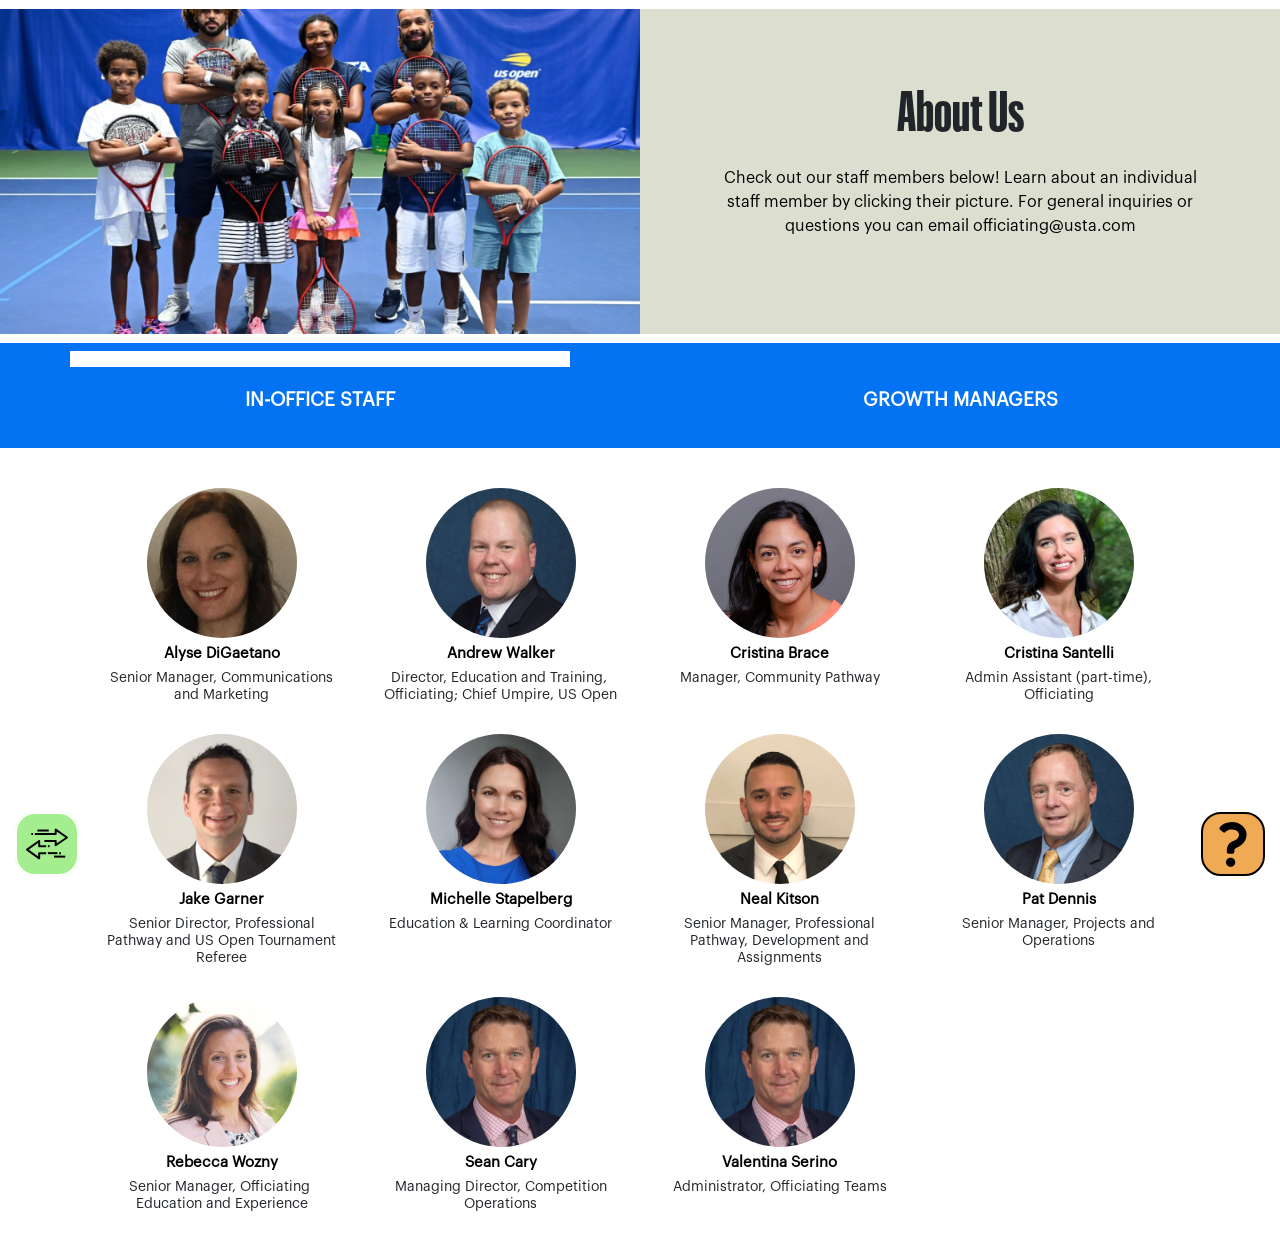
<file: about_us.html>
<!DOCTYPE html>
<html lang="en">
  <head>
    <meta charset="UTF-8" />
    <meta name="viewport" content="width=device-width, initial-scale=1.0" />
    <title>Disciplines & Courses - Intial Training</title>
    <link
      rel="stylesheet"
      href="https://cdnjs.cloudflare.com/ajax/libs/OwlCarousel2/2.3.4/assets/owl.carousel.min.css"
    />
    <link
      href="https://cdn.jsdelivr.net/npm/bootstrap@5.0.2/dist/css/bootstrap.min.css"
      rel="stylesheet"
      integrity="sha384-EVSTQN3/azprG1Anm3QDgpJLIm9Nao0Yz1ztcQTwFspd3yD65VohhpuuCOmLASjC"
      crossorigin="anonymous"
    />
    <link rel="stylesheet" href="https://cdnjs.cloudflare.com/ajax/libs/font-awesome/5.11.2/css/all.min.css">
    <link rel="stylesheet" href="assets/css/style.css" />
  </head>
  <body id="about-page">
    
    <div class="vertical-left-fixed">
      <div class="switcher" data-toggle="tooltip" data-placement="left" title="" data-bs-original-title="View Performance Page">
        <a href="#">
          <svg xmlns="http://www.w3.org/2000/svg" width="72" height="72" viewBox="0 0 72 72" fill="none">
            <g>
              <rect x="4" width="64" height="64" rx="20" fill="#A4EE90"></rect>
              <rect x="5" y="1" width="62" height="62" rx="19" stroke="white" stroke-width="2"></rect>
              <path d="M33.3892 28.9545H44.697V33.3018L56 25.4766L44.697 17.6515V21.9988H23.8251" stroke="black" stroke-width="2" stroke-linejoin="round"></path>
              <path d="M37.7414 18.5209H26.4335" stroke="black" stroke-width="2" stroke-linejoin="round"></path>
              <path d="M22.0862 21.9988H20.3473" stroke="black" stroke-width="2" stroke-linejoin="round"></path>
              <path d="M35.1281 41.1318H28.1724V46.3485L16 37.6539L28.1724 28.9545V34.1712H35.1281" stroke="black" stroke-width="2" stroke-linejoin="round"></path>
              <path d="M36.8719 34.1712H38.6108" stroke="black" stroke-width="2" stroke-linejoin="round"></path>
              <path d="M36.8719 41.1318H46.4359" stroke="black" stroke-width="2" stroke-linejoin="round"></path>
              <path d="M48.1749 41.1318H49.9138" stroke="black" stroke-width="2" stroke-linejoin="round"></path>
              <path d="M42.9581 44.6096H54.2611" stroke="black" stroke-width="2" stroke-linejoin="round"></path>
            </g>
            <defs>
              <filter id="filter0_d_46_173" x="0" y="0" width="72" height="72" filterUnits="userSpaceOnUse" color-interpolation-filters="sRGB">
                <feFlood flood-opacity="0" result="BackgroundImageFix"></feFlood>
                <feColorMatrix in="SourceAlpha" type="matrix" values="0 0 0 0 0 0 0 0 0 0 0 0 0 0 0 0 0 0 127 0" result="hardAlpha"></feColorMatrix>
                <feOffset dy="4"></feOffset>
                <feGaussianBlur stdDeviation="2"></feGaussianBlur>
                <feComposite in2="hardAlpha" operator="out"></feComposite>
                <feColorMatrix type="matrix" values="0 0 0 0 0 0 0 0 0 0 0 0 0 0 0 0 0 0 0.25 0"></feColorMatrix>
                <feBlend mode="normal" in2="BackgroundImageFix" result="effect1_dropShadow_46_173"></feBlend>
                <feBlend mode="normal" in="SourceGraphic" in2="effect1_dropShadow_46_173" result="shape"></feBlend>
              </filter>
            </defs>
          </svg>
        </a>
      </div>
    </div>
    <div class="vertical-fixed">
        <div id="buttonContainer">
            <div class="button-item" data-toggle="tooltip" data-placement="left" title="Chat with Live Support">
                <a href="#">
                    <svg width="42" height="38" viewBox="0 0 42 38" fill="none" xmlns="http://www.w3.org/2000/svg">
                        <path
                            d="M37.5235 1.38116H19.2617C17.3389 1.38116 15.7852 2.9398 15.7852 4.85774V19.6429C15.7852 21.5657 17.3438 23.1195 19.2617 23.1195H29.0894L35.1588 29.3977C35.7026 29.9609 36.6543 29.5773 36.6543 28.7956V23.1195H37.5235C39.4463 23.1195 41 21.5608 41 19.6429V4.85774C41 2.93494 39.4414 1.38116 37.5235 1.38116Z"
                            stroke="white"
                            stroke-width="2"
                            stroke-linejoin="round"
                        />
                        <path
                            d="M24.4766 24.8578V26.5961C24.4766 28.5189 22.918 30.0727 21 30.0727H12.9107L6.84123 36.3509C6.29741 36.9141 5.34572 36.5305 5.34572 35.7488V30.0727H4.47657C2.55378 30.0727 1 28.514 1 26.5961V12.6801C1 10.7573 2.55863 9.20351 4.47657 9.20351H14.042"
                            stroke="white"
                            stroke-width="2"
                            stroke-linejoin="round"
                        />
                        <path d="M21 7.46516H35.7803" stroke="white" stroke-width="2" stroke-linejoin="round" />
                        <path d="M21 11.8158H35.7803" stroke="white" stroke-width="2" stroke-linejoin="round" />
                        <path d="M21 16.1615H27.958" stroke="white" stroke-width="2" stroke-linejoin="round" />
                    </svg>
                </a>
            </div>
            <div class="button-item" data-toggle="tooltip" data-placement="left" title="Watch Getting Started Video">
                <a href="#">
                    <svg width="42" height="42" viewBox="0 0 42 42" fill="none" xmlns="http://www.w3.org/2000/svg">
                        <path
                            d="M31.8116 22.7535L17.3627 31.4208C16 32.2425 14.2665 31.2605 14.2665 29.6673V12.3327C14.2665 10.7395 16 9.75752 17.3627 10.5792L31.8116 19.2465C33.1343 20.0381 33.1343 21.9519 31.8116 22.7535Z"
                            stroke="white"
                            stroke-width="2"
                            stroke-miterlimit="10"
                            stroke-linecap="round"
                        />
                        <path d="M21 41C32.0457 41 41 32.0457 41 21C41 9.9543 32.0457 1 21 1C9.9543 1 1 9.9543 1 21C1 32.0457 9.9543 41 21 41Z" stroke="white" stroke-width="2" stroke-miterlimit="10" stroke-linecap="round" />
                    </svg>
                </a>
            </div>
        </div>
        <div class="learning-question-icon" id="showButtonsBtn" data-toggle="tooltip" data-placement="left" title="Need Help?">
            <svg width="26" height="40" viewBox="0 0 26 40" fill="none" xmlns="http://www.w3.org/2000/svg">
                <path
                    d="M23.9481 6.66363C22.9191 4.70762 21.3079 3.07786 19.3121 1.89567C17.3171 0.718724 14.9089 5.62602e-05 12.2952 5.62602e-05C9.07351 -0.00791244 6.39678 0.831457 4.37659 1.99388C2.34833 3.15216 1.4738 4.50075 1.4738 4.50075C1.13293 4.79653 0.940665 5.22684 0.948665 5.67699C0.957932 6.12777 1.16546 6.55089 1.51686 6.83198L4.32412 9.08044C4.89632 9.53857 5.71525 9.52137 6.26752 9.03997C6.26752 9.03997 6.61231 8.41664 7.69304 7.79931C8.77977 7.18605 10.1888 6.69205 12.2952 6.68545C14.1325 6.68145 15.7344 7.36704 16.8277 8.30391C17.3708 8.76811 17.7765 9.28784 18.0252 9.7633C18.2758 10.2427 18.3673 10.6618 18.3661 10.98C18.3607 12.0555 18.1518 12.7589 17.8502 13.3583C17.6201 13.8059 17.3198 14.2031 16.9331 14.5883C16.3563 15.1652 15.574 15.6982 14.6962 16.1882C13.8176 16.6842 12.8708 17.1204 11.914 17.6476C10.822 18.2523 9.66631 19.1209 8.81231 20.4245C8.38664 21.0689 8.05378 21.8061 7.84231 22.5839C7.62811 23.3623 7.53138 24.1786 7.53138 25.0113C7.53138 25.8997 7.53138 26.6291 7.53138 26.6291C7.53138 27.4665 8.21031 28.1455 9.04777 28.1455H12.7011C13.5385 28.1455 14.2175 27.4665 14.2175 26.6291C14.2175 26.6291 14.2175 25.8997 14.2175 25.0113C14.2175 24.6905 14.254 24.4836 14.2891 24.3523C14.3495 24.156 14.3834 24.1069 14.4821 23.9876C14.5829 23.8741 14.7864 23.7005 15.1616 23.4929C15.71 23.1847 16.5912 22.7683 17.5889 22.2292C19.0827 21.4123 20.8989 20.3037 22.4305 18.4743C23.1924 17.5614 23.866 16.462 24.3307 15.1956C24.7995 13.9292 25.0527 12.5057 25.0515 10.98C25.0501 9.43437 24.6311 7.96644 23.9481 6.66363Z"
                    fill="#fff"
                />
                <path d="M10.8759 31.7532C8.59842 31.7532 6.75189 33.6004 6.75189 35.8772C6.75189 38.1535 8.59849 40 10.8759 40C13.1521 40 14.998 38.1535 14.998 35.8772C14.998 33.6004 13.1521 31.7532 10.8759 31.7532Z" fill="#fff" />
            </svg>
        </div>
    </div>
      <div class="row mx-auto w-100 fd-cr disciplines-section1">
        <div class="col-lg-6 col-md-12 col-sm-12 col-12 ps-0 pe-0">
          <div class="tennis">
            <img
              src="assets/images/about_us/about_us.png"
              alt=""
              class="w-100"
            />
          </div>
        </div>
        <div class="col-lg-6 col-md-12 col-sm-12 col-12 ps-0 pe-0">
          <div class="bg-DCDFCF">
            <div class="font-size-56px text-center">About Us</div>
            <div class="description pb-4 text-center">
              Check out our staff members below! Learn about an individual staff member by clicking their picture. For general inquiries or questions you can email officiating@usta.com
            </div>
          </div>
        </div>
      </div>
      <div>
        <!-- Navigation Tabs -->
        <nav class="bg-0373F3">
          <ul class="nav nav-tabs justify-content-center about-us-tab" id="myTab" role="tablist">
              <li class="nav-item" role="presentation">
                  <a class="nav-link active" id="initial-tab" data-bs-toggle="tab" href="#initial" role="tab" aria-controls="initial" aria-selected="true">In-Office Staff</a>
              </li>
              <li class="nav-item" role="presentation">
                  <a class="nav-link" id="tennis-tab" data-bs-toggle="tab" href="#tennis" role="tab" aria-controls="tennis" aria-selected="false">growth managers</a>
              </li>
          </ul>
        </nav>
        <!-- Tab Content -->
        <div class="tab-content container mt-4" id="myTabContent">
            <!-- office staff Tab -->
            <div class="tab-pane fade show active" id="initial" role="tabpanel" aria-labelledby="initial-tab">
              <div class="row mx-auto w-100 pt-3">
                <div class="col-lg-3 col-md-3 col-sm-4 col-12 d-flex align-items-stretch justify-content-center">
                    <div class="aboutus-flex text-center">
                      <img src="assets/images/about_us/office_staff/img1.png" alt="">
                      <div class="heading py-1">Alyse DiGaetano</div>
                      <div class="para">Senior Manager, Communications and Marketing</div>
                    </div>
                </div>
                <div class="col-lg-3 col-md-3 col-sm-4 col-12 d-flex align-items-stretch justify-content-center">
                  <div class="aboutus-flex text-center">
                    <img src="assets/images/about_us/office_staff/img2.png" alt="">
                    <div class="heading py-1">Andrew Walker</div>
                    <div class="para">Director, Education and Training, Officiating; Chief Umpire, US Open</div>
                  </div>
                </div>
                <div class="col-lg-3 col-md-3 col-sm-4 col-12 d-flex align-items-stretch justify-content-center">
                  <div class="aboutus-flex text-center">
                    <img src="assets/images/about_us/office_staff/img3.png" alt="">
                    <div class="heading py-1">Cristina Brace</div>
                    <div class="para">Manager, Community Pathway</div>
                  </div>
                </div>
                <div class="col-lg-3 col-md-3 col-sm-4 col-12 d-flex align-items-stretch justify-content-center">
                  <div class="aboutus-flex text-center">
                    <img src="assets/images/about_us/office_staff/img4.png" alt="">
                    <div class="heading py-1">Cristina Santelli</div>
                    <div class="para">Admin Assistant (part-time), Officiating</div>
                  </div>
                </div>
                <div class="col-lg-3 col-md-3 col-sm-4 col-12 d-flex align-items-stretch justify-content-center">
                  <div class="aboutus-flex text-center">
                    <img src="assets/images/about_us/office_staff/img5.png" alt="">
                    <div class="heading py-1">Jake Garner</div>
                    <div class="para">Senior Director, Professional Pathway and US Open Tournament Referee</div>
                  </div>
                </div>
                <div class="col-lg-3 col-md-3 col-sm-4 col-12 d-flex align-items-stretch justify-content-center">
                  <div class="aboutus-flex text-center">
                    <img src="assets/images/about_us/office_staff/img6.png" alt="">
                    <div class="heading py-1">Michelle Stapelberg</div>
                    <div class="para">Education & Learning Coordinator</div>
                  </div>
                </div>
                <div class="col-lg-3 col-md-3 col-sm-4 col-12 d-flex align-items-stretch justify-content-center">
                  <div class="aboutus-flex text-center">
                    <img src="assets/images/about_us/office_staff/img7.png" alt="">
                    <div class="heading py-1">Neal Kitson</div>
                    <div class="para">Senior Manager, Professional Pathway, Development and Assignments</div>
                  </div>
                </div>
                <div class="col-lg-3 col-md-3 col-sm-4 col-12 d-flex align-items-stretch justify-content-center">
                  <div class="aboutus-flex text-center">
                    <img src="assets/images/about_us/office_staff/img8.png" alt="">
                    <div class="heading py-1">Pat Dennis</div>
                    <div class="para">Senior Manager, Projects and Operations</div>
                  </div>
                </div>
                <div class="col-lg-3 col-md-3 col-sm-4 col-12 d-flex align-items-stretch justify-content-center">
                  <div class="aboutus-flex text-center">
                    <img src="assets/images/about_us/office_staff/img9.png" alt="">
                    <div class="heading py-1">Rebecca Wozny</div>
                    <div class="para">Senior Manager, Officiating Education and Experience</div>
                  </div>
                </div>
                <div class="col-lg-3 col-md-3 col-sm-4 col-12 d-flex align-items-stretch justify-content-center">
                  <div class="aboutus-flex text-center">
                    <img src="assets/images/about_us/office_staff/img10.png" alt="">
                    <div class="heading py-1">Sean Cary</div>
                    <div class="para">Managing Director, Competition Operations</div>
                  </div>
                </div>
                <div class="col-lg-3 col-md-3 col-sm-4 col-12 d-flex align-items-stretch justify-content-center">
                  <div class="aboutus-flex text-center">
                    <img src="assets/images/about_us/office_staff/img10.png" alt="">
                    <div class="heading py-1">Valentina Serino</div>
                    <div class="para">Administrator, Officiating Teams</div>
                  </div>
                </div>
              </div>
            </div>

            <!-- growth Managers Tab -->
            <div class="tab-pane fade" id="tennis" role="tabpanel" aria-labelledby="tennis-tab">
              <div class="row mx-auto w-100 pt-3">
                <div class="col-lg-3 col-md-3 col-sm-4 col-12 d-flex align-items-stretch justify-content-center">
                    <div class="aboutus-flex text-center">
                      <img src="assets/images/about_us/managers/img1.png" alt="">
                      <div class="heading py-1">Aaron Harris</div>
                      <div class="para">Officiating Growth Manager, USTA Southern</div>
                    </div>
                </div>
                <div class="col-lg-3 col-md-3 col-sm-4 col-12 d-flex align-items-stretch justify-content-center">
                  <div class="aboutus-flex text-center">
                    <img src="assets/images/about_us/managers/img2.png" alt="">
                    <div class="heading py-1">Brett Haberstick</div>
                    <div class="para">Officiating Growth Manager - USTA Intermountain & USTA Southwest</div>
                  </div>
                </div>
                <div class="col-lg-3 col-md-3 col-sm-4 col-12 d-flex align-items-stretch justify-content-center">
                  <div class="aboutus-flex text-center">
                    <img src="assets/images/about_us/managers/img3.png" alt="">
                    <div class="heading py-1">Jesse Ruiz</div>
                    <div class="para">Officiating Growth Manager, USTA Texas Section</div>
                  </div>
                </div>
                <div class="col-lg-3 col-md-3 col-sm-4 col-12 d-flex align-items-stretch justify-content-center">
                  <div class="aboutus-flex text-center">
                    <img src="assets/images/about_us/managers/img4.png" alt="">
                    <div class="heading py-1">Joan McShane</div>
                    <div class="para">Officiating Growth Manager, USTA Eastern and USTA New England Sections</div>
                  </div>
                </div>
                <div class="col-lg-3 col-md-3 col-sm-4 col-12 d-flex align-items-stretch justify-content-center">
                  <div class="aboutus-flex text-center">
                    <img src="assets/images/about_us/managers/img5.png" alt="">
                    <div class="heading py-1">Ken Grassel</div>
                    <div class="para">Officiating Growth Manager, USTA Hawaii Pacific and USTA Southern California Sections</div>
                  </div>
                </div>
                <div class="col-lg-3 col-md-3 col-sm-4 col-12 d-flex align-items-stretch justify-content-center">
                  <div class="aboutus-flex text-center">
                    <img src="assets/images/about_us/managers/img6.png" alt="">
                    <div class="heading py-1">Micah Matthews</div>
                    <div class="para">Officiating Growth Manager, USTA Missouri Valley and USTA Northern Sections</div>
                  </div>
                </div>
              </div>

            </div>
        </div>
      </div>
    </div>
    <!-- modal div -->
    <div class="modal fade" id="profileModal" tabindex="-1" aria-labelledby="profileModalLabel" aria-hidden="true">
      <div class="modal-dialog modal-dialog-centered modal-lg">
          <div class="modal-content">
              <div class="modal-header">
                <button type="button" class="btn btn-close1" data-bs-dismiss="modal" aria-label="Close">CLOSE <span>x</span></button>
              </div>
              <div class="modal-body">
                  <div class="profile-header justify-content-md-start justify-content-center">
                      <div>
                          <img src="assets/images/about_us/modal1.png" alt="Profile Picture">
                      </div>
                      <div>
                          <h2>Andrew Walker</h2>
                          <p>Director, Education and Training, Officiating;<br>Chief Umpire, US Open</p>
                          <p class="mb-4"><strong>Hometown:</strong> Birmingham, MI</p>
                          <div class="profile-contact">
                              <button type="button" class="btn btn-outline-dark">
                                  <i class="fa fa-phone-alt"></i> 914-536-7064
                              </button>
                              <button type="button" class="btn btn-outline-dark">
                                  Send Email
                              </button>
                          </div>
                      </div>
                  </div>
                  <div class="custom-divider"></div>
                  <div class="px-3 py-4" style="background-color: #007bff;">
                      <h3 class="section-title text-white">
                          <div><img src="assets/images/about_us/modal2.png"></div>
                          <div>Hobbies & Interests:</div>
                      </h3>
                      <div class="hobbies-tags">
                          <span class="badge">Golf</span>
                          <span class="badge">Indiana University Sports</span>
                          <span class="badge">Detroit Sports</span>
                          <span class="badge">Reading</span>
                          <span class="badge">OrangeTheory Fitness</span>
                      </div>
                      <hr class="text-white opacity-1">
                      <h3 class="section-title text-white">
                          <div><img src="assets/images/about_us/modal3.png"></div>
                          <div>Education & Certifications:</div>
                      </h3>
                      <div class="row w-100 mx-auto text-white">
                          <div class="col-lg-6 col-md-6 mb-md-0 mb-3">
                              <p class="mb-0"><strong>University of Cincinnati | Cincinnati, OH</strong><br>Master of Science in Criminal Justice</p>
                          </div>
                          <div class="col-lg-6 col-md-6 mb-md-0 mb-3">
                              <p class="mb-0"><strong>Indiana University | South Bend, IN</strong><br>Bachelor of Arts, Double Major in Political Science and Criminal Justice</p>
                          </div>
                      </div>
                      <hr class="text-white opacity-1">
                      <ul class="education-list text-white">
                          <li>Gold Badge Chief Umpire</li>
                          <li>USTA Tier 3 Chief Umpire and Accredited Review Official</li>
                          <li>Accredited Review Official</li>
                      </ul>
                  </div>
              </div>
          </div>
      </div>
    </div>

    <script src="https://cdnjs.cloudflare.com/ajax/libs/jquery/3.4.1/jquery.min.js"></script>
    <script src="https://cdnjs.cloudflare.com/ajax/libs/OwlCarousel2/2.3.4/owl.carousel.min.js"></script>
    <script src="assets/javascript/script.js"></script>
    <script
      src="https://cdn.jsdelivr.net/npm/bootstrap@5.0.2/dist/js/bootstrap.bundle.min.js"
      integrity="sha384-MrcW6ZMFYlzcLA8Nl+NtUVF0sA7MsXsP1UyJoMp4YLEuNSfAP+JcXn/tWtIaxVXM"
      crossorigin="anonymous"
    ></script>
    <!-- tooltip script -->
    <script>
      $(document).ready(function () {
        $('[data-toggle="tooltip"]').tooltip();
      });
      $(document).ready(function() {
        $(".aboutus-flex").click(function() {
          $("#profileModal").modal('show');
        });
      });
    </script>
  </body>
</html>
</file>
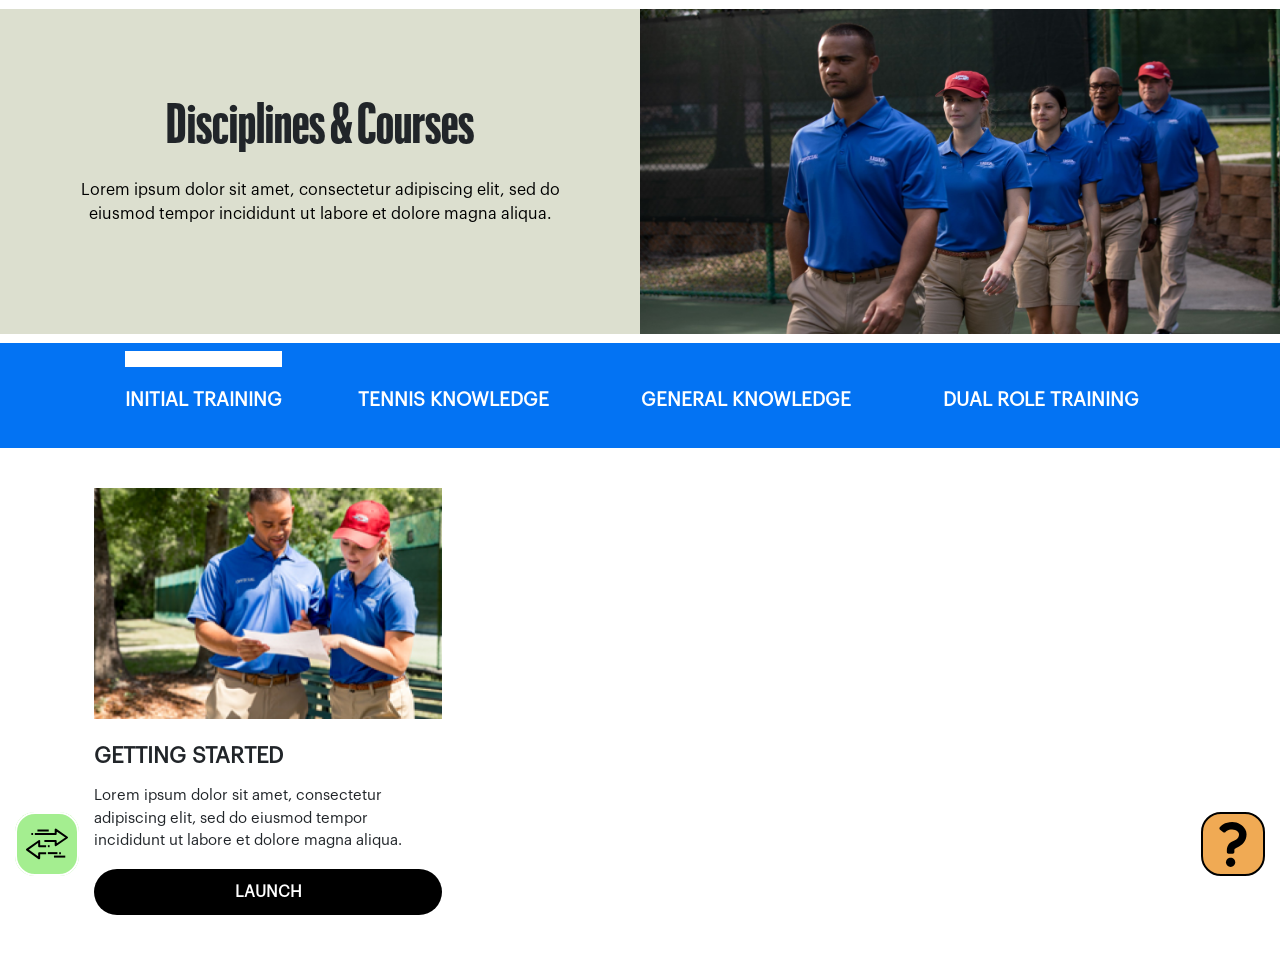
<file: disciplines.html>
<!DOCTYPE html>
<html lang="en">
  <head>
    <meta charset="UTF-8" />
    <meta name="viewport" content="width=device-width, initial-scale=1.0" />
    <title>Disciplines & Courses - Intial Training</title>
    <link
      rel="stylesheet"
      href="https://cdnjs.cloudflare.com/ajax/libs/OwlCarousel2/2.3.4/assets/owl.carousel.min.css"
    />
    <link
      href="https://cdn.jsdelivr.net/npm/bootstrap@5.0.2/dist/css/bootstrap.min.css"
      rel="stylesheet"
      integrity="sha384-EVSTQN3/azprG1Anm3QDgpJLIm9Nao0Yz1ztcQTwFspd3yD65VohhpuuCOmLASjC"
      crossorigin="anonymous"
    />
    <link rel="stylesheet" href="assets/css/style.css" />
  </head>
  <body>
    <div class="learning-page">
      
      <div class="vertical-left-fixed">
        <div class="switcher" data-toggle="tooltip" data-placement="left" title="" data-bs-original-title="View Performance Page">
          <a href="#">
            <svg xmlns="http://www.w3.org/2000/svg" width="72" height="72" viewBox="0 0 72 72" fill="none">
              <g>
                <rect x="4" width="64" height="64" rx="20" fill="#A4EE90"></rect>
                <rect x="5" y="1" width="62" height="62" rx="19" stroke="white" stroke-width="2"></rect>
                <path d="M33.3892 28.9545H44.697V33.3018L56 25.4766L44.697 17.6515V21.9988H23.8251" stroke="black" stroke-width="2" stroke-linejoin="round"></path>
                <path d="M37.7414 18.5209H26.4335" stroke="black" stroke-width="2" stroke-linejoin="round"></path>
                <path d="M22.0862 21.9988H20.3473" stroke="black" stroke-width="2" stroke-linejoin="round"></path>
                <path d="M35.1281 41.1318H28.1724V46.3485L16 37.6539L28.1724 28.9545V34.1712H35.1281" stroke="black" stroke-width="2" stroke-linejoin="round"></path>
                <path d="M36.8719 34.1712H38.6108" stroke="black" stroke-width="2" stroke-linejoin="round"></path>
                <path d="M36.8719 41.1318H46.4359" stroke="black" stroke-width="2" stroke-linejoin="round"></path>
                <path d="M48.1749 41.1318H49.9138" stroke="black" stroke-width="2" stroke-linejoin="round"></path>
                <path d="M42.9581 44.6096H54.2611" stroke="black" stroke-width="2" stroke-linejoin="round"></path>
              </g>
              <defs>
                <filter id="filter0_d_46_173" x="0" y="0" width="72" height="72" filterUnits="userSpaceOnUse" color-interpolation-filters="sRGB">
                  <feFlood flood-opacity="0" result="BackgroundImageFix"></feFlood>
                  <feColorMatrix in="SourceAlpha" type="matrix" values="0 0 0 0 0 0 0 0 0 0 0 0 0 0 0 0 0 0 127 0" result="hardAlpha"></feColorMatrix>
                  <feOffset dy="4"></feOffset>
                  <feGaussianBlur stdDeviation="2"></feGaussianBlur>
                  <feComposite in2="hardAlpha" operator="out"></feComposite>
                  <feColorMatrix type="matrix" values="0 0 0 0 0 0 0 0 0 0 0 0 0 0 0 0 0 0 0.25 0"></feColorMatrix>
                  <feBlend mode="normal" in2="BackgroundImageFix" result="effect1_dropShadow_46_173"></feBlend>
                  <feBlend mode="normal" in="SourceGraphic" in2="effect1_dropShadow_46_173" result="shape"></feBlend>
                </filter>
              </defs>
            </svg>
          </a>
        </div>
      </div>
      <div class="vertical-fixed">
          <div id="buttonContainer">
              <div class="button-item" data-toggle="tooltip" data-placement="left" title="Chat with Live Support">
                  <a href="#">
                      <svg width="42" height="38" viewBox="0 0 42 38" fill="none" xmlns="http://www.w3.org/2000/svg">
                          <path
                              d="M37.5235 1.38116H19.2617C17.3389 1.38116 15.7852 2.9398 15.7852 4.85774V19.6429C15.7852 21.5657 17.3438 23.1195 19.2617 23.1195H29.0894L35.1588 29.3977C35.7026 29.9609 36.6543 29.5773 36.6543 28.7956V23.1195H37.5235C39.4463 23.1195 41 21.5608 41 19.6429V4.85774C41 2.93494 39.4414 1.38116 37.5235 1.38116Z"
                              stroke="white"
                              stroke-width="2"
                              stroke-linejoin="round"
                          />
                          <path
                              d="M24.4766 24.8578V26.5961C24.4766 28.5189 22.918 30.0727 21 30.0727H12.9107L6.84123 36.3509C6.29741 36.9141 5.34572 36.5305 5.34572 35.7488V30.0727H4.47657C2.55378 30.0727 1 28.514 1 26.5961V12.6801C1 10.7573 2.55863 9.20351 4.47657 9.20351H14.042"
                              stroke="white"
                              stroke-width="2"
                              stroke-linejoin="round"
                          />
                          <path d="M21 7.46516H35.7803" stroke="white" stroke-width="2" stroke-linejoin="round" />
                          <path d="M21 11.8158H35.7803" stroke="white" stroke-width="2" stroke-linejoin="round" />
                          <path d="M21 16.1615H27.958" stroke="white" stroke-width="2" stroke-linejoin="round" />
                      </svg>
                  </a>
              </div>
              <div class="button-item" data-toggle="tooltip" data-placement="left" title="Watch Getting Started Video">
                  <a href="#">
                      <svg width="42" height="42" viewBox="0 0 42 42" fill="none" xmlns="http://www.w3.org/2000/svg">
                          <path
                              d="M31.8116 22.7535L17.3627 31.4208C16 32.2425 14.2665 31.2605 14.2665 29.6673V12.3327C14.2665 10.7395 16 9.75752 17.3627 10.5792L31.8116 19.2465C33.1343 20.0381 33.1343 21.9519 31.8116 22.7535Z"
                              stroke="white"
                              stroke-width="2"
                              stroke-miterlimit="10"
                              stroke-linecap="round"
                          />
                          <path d="M21 41C32.0457 41 41 32.0457 41 21C41 9.9543 32.0457 1 21 1C9.9543 1 1 9.9543 1 21C1 32.0457 9.9543 41 21 41Z" stroke="white" stroke-width="2" stroke-miterlimit="10" stroke-linecap="round" />
                      </svg>
                  </a>
              </div>
          </div>
          <div class="learning-question-icon" id="showButtonsBtn" data-toggle="tooltip" data-placement="left" title="Need Help?">
              <svg width="26" height="40" viewBox="0 0 26 40" fill="none" xmlns="http://www.w3.org/2000/svg">
                  <path
                      d="M23.9481 6.66363C22.9191 4.70762 21.3079 3.07786 19.3121 1.89567C17.3171 0.718724 14.9089 5.62602e-05 12.2952 5.62602e-05C9.07351 -0.00791244 6.39678 0.831457 4.37659 1.99388C2.34833 3.15216 1.4738 4.50075 1.4738 4.50075C1.13293 4.79653 0.940665 5.22684 0.948665 5.67699C0.957932 6.12777 1.16546 6.55089 1.51686 6.83198L4.32412 9.08044C4.89632 9.53857 5.71525 9.52137 6.26752 9.03997C6.26752 9.03997 6.61231 8.41664 7.69304 7.79931C8.77977 7.18605 10.1888 6.69205 12.2952 6.68545C14.1325 6.68145 15.7344 7.36704 16.8277 8.30391C17.3708 8.76811 17.7765 9.28784 18.0252 9.7633C18.2758 10.2427 18.3673 10.6618 18.3661 10.98C18.3607 12.0555 18.1518 12.7589 17.8502 13.3583C17.6201 13.8059 17.3198 14.2031 16.9331 14.5883C16.3563 15.1652 15.574 15.6982 14.6962 16.1882C13.8176 16.6842 12.8708 17.1204 11.914 17.6476C10.822 18.2523 9.66631 19.1209 8.81231 20.4245C8.38664 21.0689 8.05378 21.8061 7.84231 22.5839C7.62811 23.3623 7.53138 24.1786 7.53138 25.0113C7.53138 25.8997 7.53138 26.6291 7.53138 26.6291C7.53138 27.4665 8.21031 28.1455 9.04777 28.1455H12.7011C13.5385 28.1455 14.2175 27.4665 14.2175 26.6291C14.2175 26.6291 14.2175 25.8997 14.2175 25.0113C14.2175 24.6905 14.254 24.4836 14.2891 24.3523C14.3495 24.156 14.3834 24.1069 14.4821 23.9876C14.5829 23.8741 14.7864 23.7005 15.1616 23.4929C15.71 23.1847 16.5912 22.7683 17.5889 22.2292C19.0827 21.4123 20.8989 20.3037 22.4305 18.4743C23.1924 17.5614 23.866 16.462 24.3307 15.1956C24.7995 13.9292 25.0527 12.5057 25.0515 10.98C25.0501 9.43437 24.6311 7.96644 23.9481 6.66363Z"
                      fill="#fff"
                  />
                  <path d="M10.8759 31.7532C8.59842 31.7532 6.75189 33.6004 6.75189 35.8772C6.75189 38.1535 8.59849 40 10.8759 40C13.1521 40 14.998 38.1535 14.998 35.8772C14.998 33.6004 13.1521 31.7532 10.8759 31.7532Z" fill="#fff" />
              </svg>
          </div>
      </div>
      <div class="row mx-auto w-100 disciplines-section1">
        <div class="col-lg-6 col-md-12 col-sm-12 col-12 ps-0 pe-0">
          <div class="bg-DCDFCF">
            <div class="font-size-56px text-center">Disciplines & Courses</div>
            <div class="description pb-4 text-center">
              Lorem ipsum dolor sit amet, consectetur adipiscing elit, sed do eiusmod tempor incididunt ut labore et dolore magna aliqua.
            </div>
          </div>
        </div>
        <div class="col-lg-6 col-md-12 col-sm-12 col-12 ps-0 pe-0">
          <div class="tennis">
            <img
              src="assets/images/discipline/section1.png"
              alt=""
              class="w-100"
            />
          </div>
        </div>
      </div>
      <div>
        <!-- Navigation Tabs -->
        <nav class="bg-0373F3">
          <ul class="nav nav-tabs justify-content-center" id="myTab" role="tablist">
              <li class="nav-item" role="presentation">
                  <a class="nav-link active" id="initial-tab" data-bs-toggle="tab" href="#initial" role="tab" aria-controls="initial" aria-selected="true">Initial Training</a>
              </li>
              <li class="nav-item" role="presentation">
                  <a class="nav-link" id="tennis-tab" data-bs-toggle="tab" href="#tennis" role="tab" aria-controls="tennis" aria-selected="false">Tennis Knowledge</a>
              </li>
              <li class="nav-item" role="presentation">
                  <a class="nav-link" id="general-tab" data-bs-toggle="tab" href="#general" role="tab" aria-controls="general" aria-selected="false">General Knowledge</a>
              </li>
              <li class="nav-item" role="presentation">
                  <a class="nav-link" id="dual-role-tab" data-bs-toggle="tab" href="#dual-role" role="tab" aria-controls="dual-role" aria-selected="false">Dual Role Training</a>
              </li>
          </ul>
        </nav>
        <!-- Tab Content -->
        <div class="tab-content container mt-4" id="myTabContent">
            <!-- Initial Training Tab -->
            <div class="tab-pane fade show active" id="initial" role="tabpanel" aria-labelledby="initial-tab">
              <div class="row mx-auto w-100 pt-3">
                <div class="col-lg-4 col-md-6 col-sm-12 col-12 d-flex align-items-stretch">
                    <div class="card mx-auto" >
                        <img src="assets/images/discipline/img1.png" class="card-img-top" alt="...">
                        <div class="card-body d-flex flex-column">
                            <h5 class="card-title pt-2">Getting Started</h5>
                            <p class="card-text pt-2 flex-grow-1">Lorem ipsum dolor sit amet, consectetur adipiscing elit, sed do eiusmod tempor incididunt ut labore et dolore magna aliqua.</p>
                            <a href="#" class="btn launch-btn mt-auto">Launch</a>
                        </div>
                    </div>
                </div>
              </div>
            </div>

            <!-- Tennis Knowledge Tab -->
            <div class="tab-pane fade" id="tennis" role="tabpanel" aria-labelledby="tennis-tab">
              <div class="row mx-auto w-100 pt-3">
                <div class="col-lg-4 col-md-6 col-sm-12 col-12 d-flex align-items-stretch">
                    <div class="card mx-auto" >
                        <img src="assets/images/discipline/img2.png" class="card-img-top" alt="...">
                        <div class="card-body d-flex flex-column">
                            <h5 class="card-title pt-2">Roving Umpire</h5>
                            <p class="card-text pt-2 flex-grow-1">Lorem ipsum dolor sit amet, consectetur adipiscing elit, sed do eiusmod tempor incididunt ut labore et dolore magna aliqua.</p>
                            <a href="#" class="btn launch-btn mt-auto">Launch</a>
                        </div>
                    </div>
                </div>
                <div class="col-lg-4 col-md-6 col-sm-12 col-12 d-flex align-items-stretch">
                    <div class="card mx-auto" >
                        <img src="assets/images/discipline/img3.png" class="card-img-top" alt="...">
                        <div class="card-body d-flex flex-column">
                            <h5 class="card-title pt-2">Referee</h5>
                            <p class="card-text pt-2 flex-grow-1">Suspendisse a scelerisque tortor at sit vitae euismod id consectetur. Dapibus lobortis quis in placerat pretium velit. Ipsum massa arcu.</p>
                            <a href="#" class="btn launch-btn mt-auto">Launch</a>
                        </div>
                    </div>
                </div>
                <div class="col-lg-4 col-md-6 col-sm-12 col-12 d-flex align-items-stretch">
                    <div class="card mx-auto" >
                        <img src="assets/images/discipline/img4.png" class="card-img-top" alt="...">
                        <div class="card-body d-flex flex-column">
                            <h5 class="card-title pt-2">Chair Umpire</h5>
                            <p class="card-text pt-2 flex-grow-1">Aenean eget accumsan facilisis vitae justo. Mi quam vitae diam enim. Enim vel neque sed nisl penatibus id arcu quis. Imperdiet elit mi sed.</p>
                            <a href="#" class="btn launch-btn mt-auto">Launch</a>
                        </div>
                    </div>
                </div>
                <div class="col-lg-4 col-md-6 col-sm-12 col-12 d-flex align-items-stretch">
                    <div class="card mx-auto" >
                        <img src="assets/images/discipline/img5.png" class="card-img-top" alt="...">
                        <div class="card-body d-flex flex-column">
                            <h5 class="card-title pt-2">Line Umpire</h5>
                            <p class="card-text pt-2 flex-grow-1">Felis senectus libero sollicitudin neque suscipit vel sollicitudin. Blandit rhoncus odio quis eget amet mi sit eget posuere. Quisque vel id.</p>
                            <a href="#" class="btn launch-btn mt-auto">Launch</a>
                        </div>
                    </div>
                </div>
                <div class="col-lg-4 col-md-6 col-sm-12 col-12 d-flex align-items-stretch">
                    <div class="card mx-auto" >
                        <img src="assets/images/discipline/img6.png" class="card-img-top" alt="...">
                        <div class="card-body d-flex flex-column">
                            <h5 class="card-title pt-2">Chief Umpire</h5>
                            <p class="card-text pt-2 flex-grow-1">Suspendisse a scelerisque tortor at sit vitae euismod id consectetur. Dapibus lobortis quis in placerat pretium velit. Ipsum massa arcu.</p>
                            <a href="#" class="btn launch-btn mt-auto">Launch</a>
                        </div>
                    </div>
                </div>
                <div class="col-lg-4 col-md-6 col-sm-12 col-12 d-flex align-items-stretch">
                  <div class="card mx-auto" >
                      <img src="assets/images/discipline/img2.png" class="card-img-top" alt="...">
                      <div class="card-body d-flex flex-column">
                        <h5 class="card-title pt-2">tennis knowledge webinar recordings</h5>
                        <p class="card-text pt-2 flex-grow-1">Lorem ipsum dolor sit amet, consectetur adipiscing elit, sed do eiusmod tempor incididunt ut labore et dolore magna aliqua.</p>
                        <a href="#" class="btn launch-btn mt-auto">Launch</a>
                    </div>
                  </div>
              </div>
              </div>
            </div>

            <!-- General Knowledge Tab -->
            <div class="tab-pane fade" id="general" role="tabpanel" aria-labelledby="general-tab">
              <div class="row mx-auto w-100 pt-3">
                <div class="col-lg-4 col-md-6 col-sm-12 col-12 d-flex align-items-stretch">
                    <div class="card mx-auto" >
                        <img src="assets/images/discipline/img7.png" class="card-img-top" alt="...">
                        <div class="card-body d-flex flex-column">
                            <h5 class="card-title pt-2">Communication Skills for On and off the Court</h5>
                            <p class="card-text pt-2 flex-grow-1">Lorem ipsum dolor sit amet, consectetur adipiscing elit, sed do eiusmod tempor incididunt ut labore et dolore magna aliqua.</p>
                            <a href="#" class="btn launch-btn mt-auto">Launch</a>
                        </div>
                    </div>
                </div>
                <div class="col-lg-4 col-md-6 col-sm-12 col-12 d-flex align-items-stretch">
                    <div class="card mx-auto" >
                        <img src="assets/images/discipline/img8.png" class="card-img-top" alt="...">
                        <div class="card-body d-flex flex-column">
                            <h5 class="card-title pt-2">Diversity & Inclusion Catalog</h5>
                            <p class="card-text pt-2 flex-grow-1">Suspendisse a scelerisque tortor at sit vitae euismod id consectetur. Dapibus lobortis quis in placerat pretium velit. Ipsum massa arcu.</p>
                            <a href="#" class="btn launch-btn mt-auto">Launch</a>
                        </div>
                    </div>
                </div>
                <div class="col-lg-4 col-md-6 col-sm-12 col-12 d-flex align-items-stretch">
                    <div class="card mx-auto" >
                        <img src="assets/images/discipline/img9.png" class="card-img-top" alt="...">
                        <div class="card-body d-flex flex-column">
                            <h5 class="card-title pt-2">General Knowledge Webinar Recordings</h5>
                            <p class="card-text pt-2 flex-grow-1">Aenean eget accumsan facilisis vitae justo. Mi quam vitae diam enim. Enim vel neque sed nisl penatibus id arcu quis. Imperdiet elit mi sed.</p>
                            <a href="#" class="btn launch-btn mt-auto">Launch</a>
                        </div>
                    </div>
                </div>
              </div>
            </div>

            <!-- Dual Role Training Tab -->
            <div class="tab-pane fade" id="dual-role" role="tabpanel" aria-labelledby="dual-role-tab">
              <div class="row mx-auto w-100 pt-3">
                <div class="col-lg-4 col-md-6 col-sm-12 col-12 d-flex align-items-stretch">
                    <div class="card mx-auto" >
                        <img src="assets/images/discipline/img7.png" class="card-img-top" alt="...">
                        <div class="card-body d-flex flex-column">
                            <h5 class="card-title pt-2">Tournament Director - Referee Dual Role Training</h5>
                            <p class="card-text pt-2 flex-grow-1">Lorem ipsum dolor sit amet, consectetur adipiscing elit, sed do eiusmod tempor incididunt ut labore et dolore magna aliqua.</p>
                            <a href="#" class="btn launch-btn mt-auto">Launch</a>
                        </div>
                    </div>
                </div>
              </div>
            </div>
        </div>
      </div>
    </div>
    <script src="https://cdnjs.cloudflare.com/ajax/libs/jquery/3.4.1/jquery.min.js"></script>
    <script src="https://cdnjs.cloudflare.com/ajax/libs/OwlCarousel2/2.3.4/owl.carousel.min.js"></script>
    <script src="assets/javascript/script.js"></script>
    <script
      src="https://cdn.jsdelivr.net/npm/bootstrap@5.0.2/dist/js/bootstrap.bundle.min.js"
      integrity="sha384-MrcW6ZMFYlzcLA8Nl+NtUVF0sA7MsXsP1UyJoMp4YLEuNSfAP+JcXn/tWtIaxVXM"
      crossorigin="anonymous"
    ></script>
    <!-- tooltip script -->
    <script>
      $(document).ready(function () {
        $('[data-toggle="tooltip"]').tooltip();
      });
    </script>
  </body>
</html>
</file>
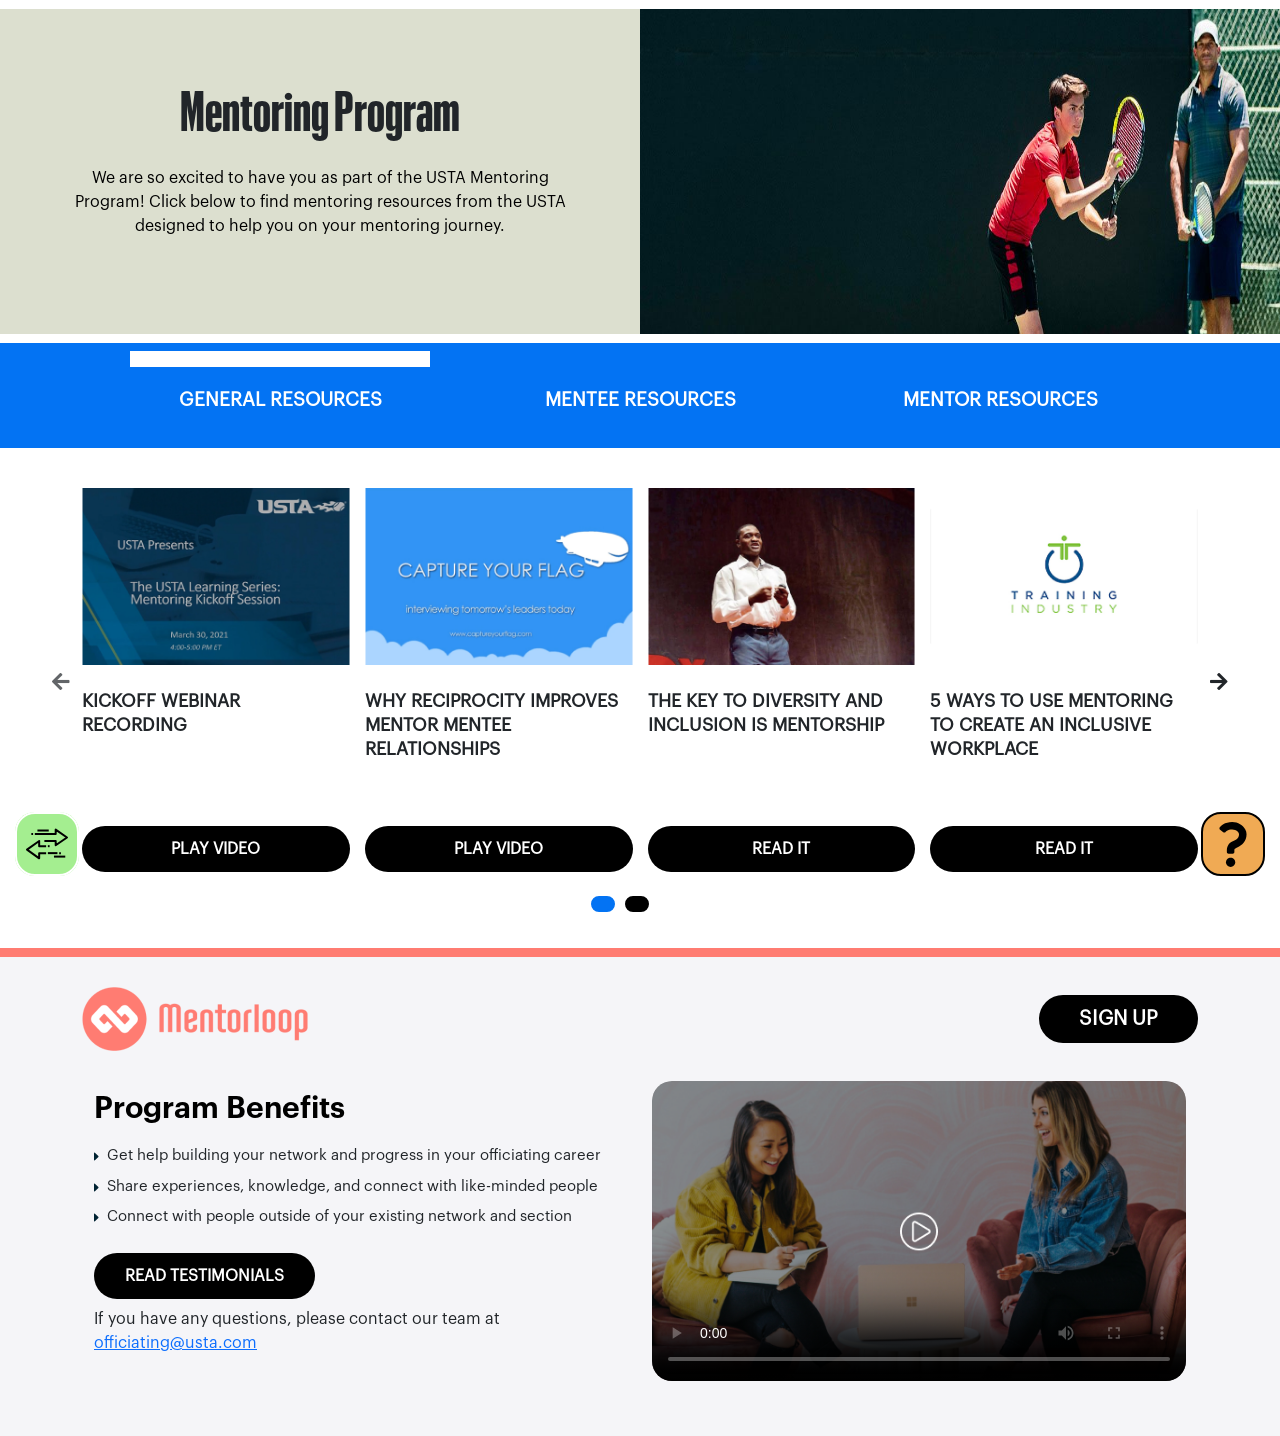
<file: mentoring_program.html>
<!DOCTYPE html>
<html lang="en">
  <head>
    <meta charset="UTF-8" />
    <meta name="viewport" content="width=device-width, initial-scale=1.0" />
    <title>Mentoring Program - General Resources</title>
    <link
      rel="stylesheet"
      href="https://cdnjs.cloudflare.com/ajax/libs/OwlCarousel2/2.3.4/assets/owl.carousel.min.css"
    />
    <link
      href="https://cdn.jsdelivr.net/npm/bootstrap@5.0.2/dist/css/bootstrap.min.css"
      rel="stylesheet"
      integrity="sha384-EVSTQN3/azprG1Anm3QDgpJLIm9Nao0Yz1ztcQTwFspd3yD65VohhpuuCOmLASjC"
      crossorigin="anonymous"
    />
    <link rel="stylesheet" href="assets/css/style.css" />
    <!-- fontawesome CSS -->
    <link rel="stylesheet" href="https://cdnjs.cloudflare.com/ajax/libs/font-awesome/5.11.2/css/all.min.css">
  </head>
  <body>
    <div class="learning-page" id="mentoring-page">
      
      <div class="vertical-left-fixed">
        <div class="switcher" data-toggle="tooltip" data-placement="left" title="" data-bs-original-title="View Performance Page">
          <a href="#">
            <svg xmlns="http://www.w3.org/2000/svg" width="72" height="72" viewBox="0 0 72 72" fill="none">
              <g>
                <rect x="4" width="64" height="64" rx="20" fill="#A4EE90"></rect>
                <rect x="5" y="1" width="62" height="62" rx="19" stroke="white" stroke-width="2"></rect>
                <path d="M33.3892 28.9545H44.697V33.3018L56 25.4766L44.697 17.6515V21.9988H23.8251" stroke="black" stroke-width="2" stroke-linejoin="round"></path>
                <path d="M37.7414 18.5209H26.4335" stroke="black" stroke-width="2" stroke-linejoin="round"></path>
                <path d="M22.0862 21.9988H20.3473" stroke="black" stroke-width="2" stroke-linejoin="round"></path>
                <path d="M35.1281 41.1318H28.1724V46.3485L16 37.6539L28.1724 28.9545V34.1712H35.1281" stroke="black" stroke-width="2" stroke-linejoin="round"></path>
                <path d="M36.8719 34.1712H38.6108" stroke="black" stroke-width="2" stroke-linejoin="round"></path>
                <path d="M36.8719 41.1318H46.4359" stroke="black" stroke-width="2" stroke-linejoin="round"></path>
                <path d="M48.1749 41.1318H49.9138" stroke="black" stroke-width="2" stroke-linejoin="round"></path>
                <path d="M42.9581 44.6096H54.2611" stroke="black" stroke-width="2" stroke-linejoin="round"></path>
              </g>
              <defs>
                <filter id="filter0_d_46_173" x="0" y="0" width="72" height="72" filterUnits="userSpaceOnUse" color-interpolation-filters="sRGB">
                  <feFlood flood-opacity="0" result="BackgroundImageFix"></feFlood>
                  <feColorMatrix in="SourceAlpha" type="matrix" values="0 0 0 0 0 0 0 0 0 0 0 0 0 0 0 0 0 0 127 0" result="hardAlpha"></feColorMatrix>
                  <feOffset dy="4"></feOffset>
                  <feGaussianBlur stdDeviation="2"></feGaussianBlur>
                  <feComposite in2="hardAlpha" operator="out"></feComposite>
                  <feColorMatrix type="matrix" values="0 0 0 0 0 0 0 0 0 0 0 0 0 0 0 0 0 0 0.25 0"></feColorMatrix>
                  <feBlend mode="normal" in2="BackgroundImageFix" result="effect1_dropShadow_46_173"></feBlend>
                  <feBlend mode="normal" in="SourceGraphic" in2="effect1_dropShadow_46_173" result="shape"></feBlend>
                </filter>
              </defs>
            </svg>
          </a>
        </div>
      </div>
      <div class="vertical-fixed">
          <div id="buttonContainer">
              <div class="button-item" data-toggle="tooltip" data-placement="left" title="Chat with Live Support">
                  <a href="#">
                      <svg width="42" height="38" viewBox="0 0 42 38" fill="none" xmlns="http://www.w3.org/2000/svg">
                          <path
                              d="M37.5235 1.38116H19.2617C17.3389 1.38116 15.7852 2.9398 15.7852 4.85774V19.6429C15.7852 21.5657 17.3438 23.1195 19.2617 23.1195H29.0894L35.1588 29.3977C35.7026 29.9609 36.6543 29.5773 36.6543 28.7956V23.1195H37.5235C39.4463 23.1195 41 21.5608 41 19.6429V4.85774C41 2.93494 39.4414 1.38116 37.5235 1.38116Z"
                              stroke="white"
                              stroke-width="2"
                              stroke-linejoin="round"
                          />
                          <path
                              d="M24.4766 24.8578V26.5961C24.4766 28.5189 22.918 30.0727 21 30.0727H12.9107L6.84123 36.3509C6.29741 36.9141 5.34572 36.5305 5.34572 35.7488V30.0727H4.47657C2.55378 30.0727 1 28.514 1 26.5961V12.6801C1 10.7573 2.55863 9.20351 4.47657 9.20351H14.042"
                              stroke="white"
                              stroke-width="2"
                              stroke-linejoin="round"
                          />
                          <path d="M21 7.46516H35.7803" stroke="white" stroke-width="2" stroke-linejoin="round" />
                          <path d="M21 11.8158H35.7803" stroke="white" stroke-width="2" stroke-linejoin="round" />
                          <path d="M21 16.1615H27.958" stroke="white" stroke-width="2" stroke-linejoin="round" />
                      </svg>
                  </a>
              </div>
              <div class="button-item" data-toggle="tooltip" data-placement="left" title="Watch Getting Started Video">
                  <a href="#">
                      <svg width="42" height="42" viewBox="0 0 42 42" fill="none" xmlns="http://www.w3.org/2000/svg">
                          <path
                              d="M31.8116 22.7535L17.3627 31.4208C16 32.2425 14.2665 31.2605 14.2665 29.6673V12.3327C14.2665 10.7395 16 9.75752 17.3627 10.5792L31.8116 19.2465C33.1343 20.0381 33.1343 21.9519 31.8116 22.7535Z"
                              stroke="white"
                              stroke-width="2"
                              stroke-miterlimit="10"
                              stroke-linecap="round"
                          />
                          <path d="M21 41C32.0457 41 41 32.0457 41 21C41 9.9543 32.0457 1 21 1C9.9543 1 1 9.9543 1 21C1 32.0457 9.9543 41 21 41Z" stroke="white" stroke-width="2" stroke-miterlimit="10" stroke-linecap="round" />
                      </svg>
                  </a>
              </div>
          </div>
          <div class="learning-question-icon" id="showButtonsBtn" data-toggle="tooltip" data-placement="left" title="Need Help?">
              <svg width="26" height="40" viewBox="0 0 26 40" fill="none" xmlns="http://www.w3.org/2000/svg">
                  <path
                      d="M23.9481 6.66363C22.9191 4.70762 21.3079 3.07786 19.3121 1.89567C17.3171 0.718724 14.9089 5.62602e-05 12.2952 5.62602e-05C9.07351 -0.00791244 6.39678 0.831457 4.37659 1.99388C2.34833 3.15216 1.4738 4.50075 1.4738 4.50075C1.13293 4.79653 0.940665 5.22684 0.948665 5.67699C0.957932 6.12777 1.16546 6.55089 1.51686 6.83198L4.32412 9.08044C4.89632 9.53857 5.71525 9.52137 6.26752 9.03997C6.26752 9.03997 6.61231 8.41664 7.69304 7.79931C8.77977 7.18605 10.1888 6.69205 12.2952 6.68545C14.1325 6.68145 15.7344 7.36704 16.8277 8.30391C17.3708 8.76811 17.7765 9.28784 18.0252 9.7633C18.2758 10.2427 18.3673 10.6618 18.3661 10.98C18.3607 12.0555 18.1518 12.7589 17.8502 13.3583C17.6201 13.8059 17.3198 14.2031 16.9331 14.5883C16.3563 15.1652 15.574 15.6982 14.6962 16.1882C13.8176 16.6842 12.8708 17.1204 11.914 17.6476C10.822 18.2523 9.66631 19.1209 8.81231 20.4245C8.38664 21.0689 8.05378 21.8061 7.84231 22.5839C7.62811 23.3623 7.53138 24.1786 7.53138 25.0113C7.53138 25.8997 7.53138 26.6291 7.53138 26.6291C7.53138 27.4665 8.21031 28.1455 9.04777 28.1455H12.7011C13.5385 28.1455 14.2175 27.4665 14.2175 26.6291C14.2175 26.6291 14.2175 25.8997 14.2175 25.0113C14.2175 24.6905 14.254 24.4836 14.2891 24.3523C14.3495 24.156 14.3834 24.1069 14.4821 23.9876C14.5829 23.8741 14.7864 23.7005 15.1616 23.4929C15.71 23.1847 16.5912 22.7683 17.5889 22.2292C19.0827 21.4123 20.8989 20.3037 22.4305 18.4743C23.1924 17.5614 23.866 16.462 24.3307 15.1956C24.7995 13.9292 25.0527 12.5057 25.0515 10.98C25.0501 9.43437 24.6311 7.96644 23.9481 6.66363Z"
                      fill="#fff"
                  />
                  <path d="M10.8759 31.7532C8.59842 31.7532 6.75189 33.6004 6.75189 35.8772C6.75189 38.1535 8.59849 40 10.8759 40C13.1521 40 14.998 38.1535 14.998 35.8772C14.998 33.6004 13.1521 31.7532 10.8759 31.7532Z" fill="#fff" />
              </svg>
          </div>
      </div>
      <div class="row mx-auto w-100 disciplines-section1">
        <div class="col-lg-6 col-md-12 col-sm-12 col-12 ps-0 pe-0">
          <div class="bg-DCDFCF">
            <div class="font-size-56px text-center">Mentoring Program</div>
            <div class="description pb-4 text-center">
              We are so excited to have you as part of the USTA Mentoring Program! Click below to find mentoring resources from the USTA designed to help you on your mentoring journey.
            </div>
          </div>
        </div>
        <div class="col-lg-6 col-md-12 col-sm-12 col-12 ps-0 pe-0">
          <div class="tennis">
            <img
              src="assets/images/mentoring/mentoring-img.png"
              alt=""
              class="w-100"
            />
          </div>
        </div>
      </div>
      <div>
        <!-- Navigation Tabs -->
        <nav class="bg-0373F3">
          <ul class="nav nav-tabs justify-content-center menotring-tab" id="myTab" role="tablist">
              <li class="nav-item" role="presentation">
                  <a class="nav-link active" id="initial-tab" data-bs-toggle="tab" href="#initial" role="tab" aria-controls="initial" aria-selected="true">General Resources</a>
              </li>
              <li class="nav-item" role="presentation">
                  <a class="nav-link" id="tennis-tab" data-bs-toggle="tab" href="#tennis" role="tab" aria-controls="tennis" aria-selected="false">Mentee Resources</a>
              </li>
              <li class="nav-item" role="presentation">
                <a class="nav-link" id="general-tab" data-bs-toggle="tab" href="#general" role="tab" aria-controls="general" aria-selected="false">Mentor Resources</a>
            </li>
          </ul>
        </nav>
        <!-- Tab Content -->
        <div class="tab-content container mt-4" id="myTabContent">
            <!-- office staff Tab -->
            <div class="tab-pane fade show active" id="initial" role="tabpanel" aria-labelledby="initial-tab">
              <div class="carousel-data owl-slider pt-3">
                <div class="owl-carousel carousel1 card-carousel">
                  <div class="item">
                    <div class="card mx-auto" >
                      <img src="assets/images/mentoring/img1.png" class="card-img-top" alt="...">
                      <div class="card-body d-flex flex-column">
                        <h5 class="card-title pt-2">Kickoff Webinar Recording</h5>
                        <a href="#" class="btn launch-btn mt-auto">Play Video</a>
                      </div>
                    </div>
                  </div>
                  <div class="item">
                    <div class="card mx-auto" >
                      <img src="assets/images/mentoring/img2.png" class="card-img-top" alt="...">
                      <div class="card-body d-flex flex-column">
                        <h5 class="card-title pt-2">Why Reciprocity Improves Mentor Mentee Relationships</h5>
                        <a href="#" class="btn launch-btn mt-auto">Play Video</a>
                      </div>
                    </div>
                  </div>
                  <div class="item">
                    <div class="card mx-auto" >
                      <img src="assets/images/mentoring/img3.png" class="card-img-top" alt="...">
                      <div class="card-body d-flex flex-column">
                        <h5 class="card-title pt-2">The Key to Diversity and Inclusion is Mentorship</h5>
                        <a href="#" class="btn launch-btn mt-auto">Read It</a>
                      </div>
                    </div>
                  </div>
                  <div class="item">
                    <div class="card mx-auto" >
                      <img src="assets/images/mentoring/img4.png" class="card-img-top" alt="...">
                      <div class="card-body d-flex flex-column">
                        <h5 class="card-title pt-2">5 Ways to Use Mentoring to Create an Inclusive Workplace</h5>
                        <a href="#" class="btn launch-btn mt-auto">Read It</a>
                      </div>
                    </div>
                  </div>
                  <div class="item">
                    <div class="card mx-auto" >
                      <img src="assets/images/mentoring/img1.png" class="card-img-top" alt="...">
                      <div class="card-body d-flex flex-column">
                        <h5 class="card-title pt-2">Kickoff Webinar Recording</h5>
                        <a href="#" class="btn launch-btn mt-auto">Play Video</a>
                      </div>
                    </div>
                  </div>
                  <div class="item">
                    <div class="card mx-auto" >
                      <img src="assets/images/mentoring/img3.png" class="card-img-top" alt="...">
                      <div class="card-body d-flex flex-column">
                        <h5 class="card-title pt-2">The Key to Diversity and Inclusion is Mentorship</h5>
                        <a href="#" class="btn launch-btn mt-auto">Read It</a>
                      </div>
                    </div>
                  </div>
                </div>
              </div>
            </div>

            <!-- growth Managers Tab -->
            <div class="tab-pane fade" id="tennis" role="tabpanel" aria-labelledby="tennis-tab">
              <div class="row mx-auto w-100 pt-3">
                <div class="col-lg-3 col-md-4 col-sm-12 col-12 d-flex align-items-stretch">
                  <div class="card mx-auto" >
                    <img src="assets/images/mentoring/img5.png" class="card-img-top" alt="...">
                    <div class="card-body d-flex flex-column">
                      <h5 class="card-title pt-2">First Meeting Checklist for Mentors</h5>
                      <a href="#" class="btn launch-btn mt-auto">Download</a>
                    </div>
                  </div>
                </div>
                <div class="col-lg-3 col-md-4 col-sm-12 col-12 d-flex align-items-stretch">
                  <div class="card mx-auto" >
                    <img src="assets/images/mentoring/img6.png" class="card-img-top" alt="...">
                    <div class="card-body d-flex flex-column">
                      <h5 class="card-title pt-2">HOW TO BE A GREAT MENTOR</h5>
                      <a href="#" class="btn launch-btn mt-auto">Read it</a>
                    </div>
                  </div>
                </div>
              </div>
            </div>

            <div class="tab-pane fade" id="general" role="tabpanel" aria-labelledby="general-tab">
              <div class="row mx-auto w-100 pt-3">
                <div class="col-lg-3 col-md-4 col-sm-12 col-12 d-flex align-items-stretch">
                  <div class="card mx-auto" >
                    <img src="assets/images/mentoring/img7.png" class="card-img-top" alt="...">
                    <div class="card-body d-flex flex-column">
                      <h5 class="card-title pt-2">10 Key Qualities and Habits of Highly Effective Mentors</h5>
                      <a href="#" class="btn launch-btn mt-auto">Read it</a>
                    </div>
                  </div>
                </div>
                <div class="col-lg-3 col-md-4 col-sm-12 col-12 d-flex align-items-stretch">
                  <div class="card mx-auto" >
                    <img src="assets/images/mentoring/img5.png" class="card-img-top" alt="...">
                    <div class="card-body d-flex flex-column">
                      <h5 class="card-title pt-2">First Meeting Checklist for Mentors</h5>
                      <a href="#" class="btn launch-btn mt-auto">Download</a>
                    </div>
                  </div>
                </div>
                <div class="col-lg-3 col-md-4 col-sm-12 col-12 d-flex align-items-stretch">
                  <div class="card mx-auto" >
                    <img src="assets/images/mentoring/img6.png" class="card-img-top" alt="...">
                    <div class="card-body d-flex flex-column">
                      <h5 class="card-title pt-2">HOW TO BE A GREAT MENTOR</h5>
                      <a href="#" class="btn launch-btn mt-auto">Read it</a>
                    </div>
                  </div>
                </div>
              </div>
            </div>
        </div>
      </div>
      <div class="footer-section">
        <div class="container">
          <div class="footer-logo">
            <img src="assets/images/footer-logo.png" alt="">
            <div class="goto-btn"><a href="#">Sign up</a></div>
          </div>
          <div class="row mx-auto w-100 align-items-center fd-cr pb-5">
            <div class="col-md-6">
                <div class="mb-4 heading">Program Benefits</div>
                <ul class="list-unstyled">
                    <li class="mb-2"><img src="assets/icons/half-arrow.svg" alt="" class="pe-2">Get help building your network and progress in your officiating career</li>
                    <li class="mb-2"><img src="assets/icons/half-arrow.svg" alt="" class="pe-2">Share experiences, knowledge, and connect with like-minded people</li>
                    <li class="mb-4"><img src="assets/icons/half-arrow.svg" alt="" class="pe-2">Connect with people outside of your existing network and section</li>
                </ul>
                
                <a href="#" class="btn launch-btn mt-auto d-inline-block">Read Testimonials</a>
                <p class="pt-2">If you have any questions, please contact our team at <a href="mailto:officiating@usta.com">officiating@usta.com</a></p>
            </div>
            <div class="col-md-6 text-center">
              <div class="video-frame" >
                <video  controls poster="assets/images/video.png">
                  <source src="" type="video/mp4">
                  Your browser does not support the video tag.
                </video>
              </div>
            </div>
        </div>
        </div>
      </div>
    </div>
    <script src="https://cdnjs.cloudflare.com/ajax/libs/jquery/3.4.1/jquery.min.js"></script>
    <script src="https://cdnjs.cloudflare.com/ajax/libs/OwlCarousel2/2.3.4/owl.carousel.min.js"></script>
    <script src="assets/javascript/script.js"></script>
    <script
      src="https://cdn.jsdelivr.net/npm/bootstrap@5.0.2/dist/js/bootstrap.bundle.min.js"
      integrity="sha384-MrcW6ZMFYlzcLA8Nl+NtUVF0sA7MsXsP1UyJoMp4YLEuNSfAP+JcXn/tWtIaxVXM"
      crossorigin="anonymous"
    ></script>
    <!-- tooltip script -->
    <script>
      $(document).ready(function () {
        $('[data-toggle="tooltip"]').tooltip();
      });

      // card carousel script
      $(document).ready(function() {
        $(".carousel1").owlCarousel({
          autoplay: false,
          rewind: false,
          loop: false,
          margin: 15, 
          responsiveClass: true,
          autoHeight: false,
          autoplayTimeout: 7000,
          smartSpeed: 800,
          nav: true,
          dots: true,
          responsive: {
            0: {
              items: 1,
            },
            600: {
              items: 2,
            },
            900: {
              items: 3,
            },
            1200: {
              items: 4,
            }
          }
        });
        $(".owl-prev").html(`<i class="fa fa-arrow-left"></i>`);
        $(".owl-next").html(`<i class="fa fa-arrow-right"></i>`);
      });
    </script>
  </body>
</html>
</file>
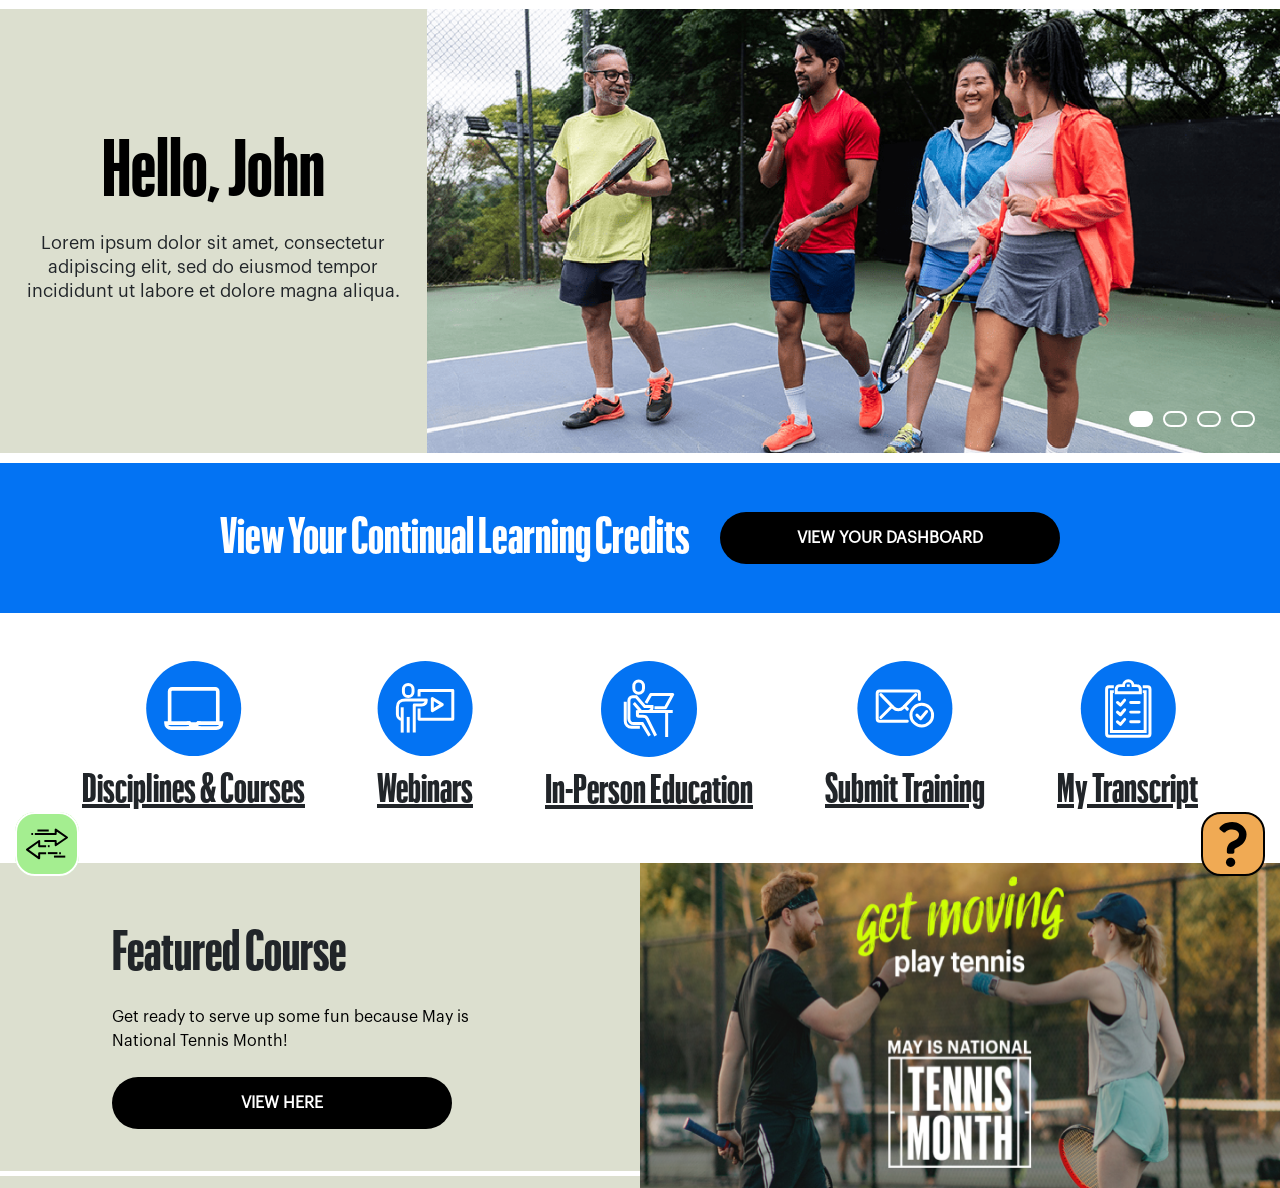
<file: welcome.html>
<!DOCTYPE html>
<html lang="en">
    <head>
        <meta charset="UTF-8" />
        <meta name="viewport" content="width=device-width, initial-scale=1.0" />
        <title>Welcome</title>
        <link rel="stylesheet" href="https://cdnjs.cloudflare.com/ajax/libs/OwlCarousel2/2.3.4/assets/owl.carousel.min.css" />
        <link href="https://cdn.jsdelivr.net/npm/bootstrap@5.0.2/dist/css/bootstrap.min.css" rel="stylesheet" integrity="sha384-EVSTQN3/azprG1Anm3QDgpJLIm9Nao0Yz1ztcQTwFspd3yD65VohhpuuCOmLASjC" crossorigin="anonymous" />
        <link rel="stylesheet" href="assets/css/style.css" />
    </head>
    <body id="welcome-page">
      <div class="wrapper">
          <div class="carousel-data owl-slider">
              <div class="owl-carousel carousel0 hero-carousel">
                  <div class="item">
                      <div class="carousel-img">
                        <div class="row w-100 mx-auto">
                          <div class="col-lg-4 col-md-6 bg-dcdfcf">
                            <div class="left-item">
                              <div>
                                <h3 class="heading">Hello, John</h3>
                                <P class="text">Lorem ipsum dolor sit amet, consectetur adipiscing elit, sed do eiusmod tempor incididunt ut labore et dolore magna aliqua.</P>
                              </div>
                            </div>
                          </div>
                          <div class="col-lg-8 col-md-6 px-0">
                            <img src="assets/images/welcome_page/1.png" alt="" class="w-100 h-100" />
                          </div>
                        </div>
                      </div>
                  </div>
                  <div class="item">
                      <div class="carousel-img">
                        <div class="row w-100 mx-auto">
                          <div class="col-lg-4 col-md-6 bg-ffefbe">
                            <div class="left-item">
                              <div>
                                <h3 class="heading">Become a Mentor</h3>
                                <P class="text">Lorem ipsum dolor sit amet, consectetur adipiscing elit, sed do eiusmod tempor incididunt ut labore et dolore magna aliqua.</P>
                                <div class="goto-btn"><a href="#">Learn More</a></div>
                              </div>
                            </div>
                          </div>
                          <div class="col-lg-8 col-md-6 px-0">
                            <img src="assets/images/welcome_page/2.png" alt="" class="w-100 h-100" />
                          </div>
                        </div>
                      </div>
                  </div>
                  <div class="item">
                      <div class="carousel-img">
                        <div class="row w-100 mx-auto">
                          <div class="col-lg-4 col-md-6 bg-dcdfcf">
                            <div class="left-item">
                              <div>
                                <h3 class="heading">About Us</h3>
                                <P class="text">Lorem ipsum dolor sit amet, consectetur adipiscing elit, sed do eiusmod tempor incididunt ut labore et dolore magna aliqua.</P>
                                <div class="goto-btn"><a href="#">Learn More</a></div>
                              </div>
                            </div>
                          </div>
                          <div class="col-lg-8 col-md-6 px-0">
                            <img src="assets/images/welcome_page/3.png" alt="" class="w-100 h-100" />
                          </div>
                        </div>
                      </div>
                  </div>
                  <div class="item">
                      <div class="carousel-img">
                        <div class="row w-100 mx-auto">
                          <div class="col-lg-4 col-md-6 bg-ffefbe">
                            <div class="left-item">
                              <div>
                                <h3 class="heading">Find Helpful Resources</h3>
                                <P class="text">Lorem ipsum dolor sit amet, consectetur adipiscing elit, sed do eiusmod tempor incididunt ut labore et dolore magna aliqua.</P>
                                <div class="goto-btn"><a href="#">Learn More</a></div>
                              </div>
                            </div>
                          </div>
                          <div class="col-lg-8 col-md-6 px-0">
                            <img src="assets/images/welcome_page/4.png" alt="" class="w-100 h-100" />
                          </div>
                        </div>
                      </div>
                  </div>
              </div>
          </div>
          <div class="vertical-left-fixed">
            <div class="switcher" data-toggle="tooltip" data-placement="left" title="" data-bs-original-title="View Performance Page">
              <a href="#">
                <svg xmlns="http://www.w3.org/2000/svg" width="72" height="72" viewBox="0 0 72 72" fill="none">
                  <g>
                    <rect x="4" width="64" height="64" rx="20" fill="#A4EE90"></rect>
                    <rect x="5" y="1" width="62" height="62" rx="19" stroke="white" stroke-width="2"></rect>
                    <path d="M33.3892 28.9545H44.697V33.3018L56 25.4766L44.697 17.6515V21.9988H23.8251" stroke="black" stroke-width="2" stroke-linejoin="round"></path>
                    <path d="M37.7414 18.5209H26.4335" stroke="black" stroke-width="2" stroke-linejoin="round"></path>
                    <path d="M22.0862 21.9988H20.3473" stroke="black" stroke-width="2" stroke-linejoin="round"></path>
                    <path d="M35.1281 41.1318H28.1724V46.3485L16 37.6539L28.1724 28.9545V34.1712H35.1281" stroke="black" stroke-width="2" stroke-linejoin="round"></path>
                    <path d="M36.8719 34.1712H38.6108" stroke="black" stroke-width="2" stroke-linejoin="round"></path>
                    <path d="M36.8719 41.1318H46.4359" stroke="black" stroke-width="2" stroke-linejoin="round"></path>
                    <path d="M48.1749 41.1318H49.9138" stroke="black" stroke-width="2" stroke-linejoin="round"></path>
                    <path d="M42.9581 44.6096H54.2611" stroke="black" stroke-width="2" stroke-linejoin="round"></path>
                  </g>
                  <defs>
                    <filter id="filter0_d_46_173" x="0" y="0" width="72" height="72" filterUnits="userSpaceOnUse" color-interpolation-filters="sRGB">
                      <feFlood flood-opacity="0" result="BackgroundImageFix"></feFlood>
                      <feColorMatrix in="SourceAlpha" type="matrix" values="0 0 0 0 0 0 0 0 0 0 0 0 0 0 0 0 0 0 127 0" result="hardAlpha"></feColorMatrix>
                      <feOffset dy="4"></feOffset>
                      <feGaussianBlur stdDeviation="2"></feGaussianBlur>
                      <feComposite in2="hardAlpha" operator="out"></feComposite>
                      <feColorMatrix type="matrix" values="0 0 0 0 0 0 0 0 0 0 0 0 0 0 0 0 0 0 0.25 0"></feColorMatrix>
                      <feBlend mode="normal" in2="BackgroundImageFix" result="effect1_dropShadow_46_173"></feBlend>
                      <feBlend mode="normal" in="SourceGraphic" in2="effect1_dropShadow_46_173" result="shape"></feBlend>
                    </filter>
                  </defs>
                </svg>
              </a>
            </div>
          </div>
          <div class="vertical-fixed">
              <div id="buttonContainer">
                  <div class="button-item" data-toggle="tooltip" data-placement="left" title="Chat with Live Support">
                      <a href="#">
                          <svg width="42" height="38" viewBox="0 0 42 38" fill="none" xmlns="http://www.w3.org/2000/svg">
                              <path
                                  d="M37.5235 1.38116H19.2617C17.3389 1.38116 15.7852 2.9398 15.7852 4.85774V19.6429C15.7852 21.5657 17.3438 23.1195 19.2617 23.1195H29.0894L35.1588 29.3977C35.7026 29.9609 36.6543 29.5773 36.6543 28.7956V23.1195H37.5235C39.4463 23.1195 41 21.5608 41 19.6429V4.85774C41 2.93494 39.4414 1.38116 37.5235 1.38116Z"
                                  stroke="white"
                                  stroke-width="2"
                                  stroke-linejoin="round"
                              />
                              <path
                                  d="M24.4766 24.8578V26.5961C24.4766 28.5189 22.918 30.0727 21 30.0727H12.9107L6.84123 36.3509C6.29741 36.9141 5.34572 36.5305 5.34572 35.7488V30.0727H4.47657C2.55378 30.0727 1 28.514 1 26.5961V12.6801C1 10.7573 2.55863 9.20351 4.47657 9.20351H14.042"
                                  stroke="white"
                                  stroke-width="2"
                                  stroke-linejoin="round"
                              />
                              <path d="M21 7.46516H35.7803" stroke="white" stroke-width="2" stroke-linejoin="round" />
                              <path d="M21 11.8158H35.7803" stroke="white" stroke-width="2" stroke-linejoin="round" />
                              <path d="M21 16.1615H27.958" stroke="white" stroke-width="2" stroke-linejoin="round" />
                          </svg>
                      </a>
                  </div>
                  <div class="button-item" data-toggle="tooltip" data-placement="left" title="Watch Getting Started Video">
                      <a href="#">
                          <svg width="42" height="42" viewBox="0 0 42 42" fill="none" xmlns="http://www.w3.org/2000/svg">
                              <path
                                  d="M31.8116 22.7535L17.3627 31.4208C16 32.2425 14.2665 31.2605 14.2665 29.6673V12.3327C14.2665 10.7395 16 9.75752 17.3627 10.5792L31.8116 19.2465C33.1343 20.0381 33.1343 21.9519 31.8116 22.7535Z"
                                  stroke="white"
                                  stroke-width="2"
                                  stroke-miterlimit="10"
                                  stroke-linecap="round"
                              />
                              <path d="M21 41C32.0457 41 41 32.0457 41 21C41 9.9543 32.0457 1 21 1C9.9543 1 1 9.9543 1 21C1 32.0457 9.9543 41 21 41Z" stroke="white" stroke-width="2" stroke-miterlimit="10" stroke-linecap="round" />
                          </svg>
                      </a>
                  </div>
              </div>
              <div class="learning-question-icon" id="showButtonsBtn" data-toggle="tooltip" data-placement="left" title="Need Help?">
                  <svg width="26" height="40" viewBox="0 0 26 40" fill="none" xmlns="http://www.w3.org/2000/svg">
                      <path
                          d="M23.9481 6.66363C22.9191 4.70762 21.3079 3.07786 19.3121 1.89567C17.3171 0.718724 14.9089 5.62602e-05 12.2952 5.62602e-05C9.07351 -0.00791244 6.39678 0.831457 4.37659 1.99388C2.34833 3.15216 1.4738 4.50075 1.4738 4.50075C1.13293 4.79653 0.940665 5.22684 0.948665 5.67699C0.957932 6.12777 1.16546 6.55089 1.51686 6.83198L4.32412 9.08044C4.89632 9.53857 5.71525 9.52137 6.26752 9.03997C6.26752 9.03997 6.61231 8.41664 7.69304 7.79931C8.77977 7.18605 10.1888 6.69205 12.2952 6.68545C14.1325 6.68145 15.7344 7.36704 16.8277 8.30391C17.3708 8.76811 17.7765 9.28784 18.0252 9.7633C18.2758 10.2427 18.3673 10.6618 18.3661 10.98C18.3607 12.0555 18.1518 12.7589 17.8502 13.3583C17.6201 13.8059 17.3198 14.2031 16.9331 14.5883C16.3563 15.1652 15.574 15.6982 14.6962 16.1882C13.8176 16.6842 12.8708 17.1204 11.914 17.6476C10.822 18.2523 9.66631 19.1209 8.81231 20.4245C8.38664 21.0689 8.05378 21.8061 7.84231 22.5839C7.62811 23.3623 7.53138 24.1786 7.53138 25.0113C7.53138 25.8997 7.53138 26.6291 7.53138 26.6291C7.53138 27.4665 8.21031 28.1455 9.04777 28.1455H12.7011C13.5385 28.1455 14.2175 27.4665 14.2175 26.6291C14.2175 26.6291 14.2175 25.8997 14.2175 25.0113C14.2175 24.6905 14.254 24.4836 14.2891 24.3523C14.3495 24.156 14.3834 24.1069 14.4821 23.9876C14.5829 23.8741 14.7864 23.7005 15.1616 23.4929C15.71 23.1847 16.5912 22.7683 17.5889 22.2292C19.0827 21.4123 20.8989 20.3037 22.4305 18.4743C23.1924 17.5614 23.866 16.462 24.3307 15.1956C24.7995 13.9292 25.0527 12.5057 25.0515 10.98C25.0501 9.43437 24.6311 7.96644 23.9481 6.66363Z"
                          fill="#fff"
                      />
                      <path d="M10.8759 31.7532C8.59842 31.7532 6.75189 33.6004 6.75189 35.8772C6.75189 38.1535 8.59849 40 10.8759 40C13.1521 40 14.998 38.1535 14.998 35.8772C14.998 33.6004 13.1521 31.7532 10.8759 31.7532Z" fill="#fff" />
                  </svg>
              </div>
          </div>
          <div class="bg-0373F3">
            <div class="dashboard-section">
              <div class="heading">View Your  Continual Learning Credits</div>
              <div class="goto-btn"><a href="#">view your dashboard</a></div>
            </div>
          </div>
          <div class="py-5">
            <div class="container">
              <div class="icons-section">
                <div>
                  <div class="webinar-icon">
                    <div class="webinar">
                      <img src="assets/icons/courses.svg" alt="">
                    </div>
                    <div class="font-size-30px text-underline">Disciplines & Courses</div>
                  </div>
                </div>
                <div>
                  <div class="webinar-icon">
                    <div class="webinar">
                      <img src="assets/icons/webinars.svg" alt="">
                    </div>
                    <div class="font-size-30px text-underline">Webinars</div>
                  </div>
                </div>
                <div>
                  <div class="webinar-icon">
                    <div class="webinar">
                      <img src="assets/icons/education.svg" alt="">
                    </div>
                    <div class="font-size-30px text-underline">In-Person Education</div>
                  </div>
                </div>
                <div>
                  <div class="webinar-icon">
                    <div class="webinar">
                      <img src="assets/icons/training.svg" alt="">
                    </div>
                    <div class="font-size-30px text-underline">Submit Training</div>
                  </div>
                </div>
                <div>
                  <div class="webinar-icon">
                    <div class="webinar">
                      <img src="assets/icons/transcript_blue.svg" alt="">
                    </div>
                    <div class="font-size-30px text-underline">My Transcript</div>
                  </div>
                </div>
              </div>
            </div>
          </div>
          <div class="row mx-auto w-100">
              <div class="col-lg-6 col-md-6 col-sm-12 col-12 ps-0 pe-0">
                  <div class="bg-DCDFCF welocme-mobile align-items-baseline mobile-featured">
                      <div class="font-size-56px">Featured Course</div>
                      <div class="description pb-4">
                          Get ready to serve up some fun because May is National Tennis Month!
                      </div>
                      <div class="goto-btn"><a href="#">View Here</a></div>
                  </div>
              </div>
              <div class="col-lg-6 col-md-6 col-sm-12 col-12 ps-0 pe-0">
                  <div class="tennis">
                      <img src="assets/images/welcome_page/play-tennis.png" alt="" class="w-100" />
                  </div>
              </div>
          </div>
      </div>
      <script src="https://cdnjs.cloudflare.com/ajax/libs/jquery/3.4.1/jquery.min.js"></script>
      <script src="https://cdnjs.cloudflare.com/ajax/libs/OwlCarousel2/2.3.4/owl.carousel.min.js"></script>
      <script src="assets/javascript/script.js"></script>
      <script src="https://cdn.jsdelivr.net/npm/bootstrap@5.0.2/dist/js/bootstrap.bundle.min.js" integrity="sha384-MrcW6ZMFYlzcLA8Nl+NtUVF0sA7MsXsP1UyJoMp4YLEuNSfAP+JcXn/tWtIaxVXM" crossorigin="anonymous"></script>
      <!-- tooltip script -->
      <script>
        $(document).ready(function () {
          $('[data-toggle="tooltip"]').tooltip();
        });
      </script>
    </body>
</html>
</file>
<file: assets/css/style.css>
@font-face {
  font-family: "Graphik-Regular";
  src: url("font/Graphik-Regular.otf");
}
@font-face {
  font-family: "Graphik-Semibold";
  src: url("font/Graphik-Semibold.otf");
}
@font-face {
  font-family: "GraphikXXCond-Bold";
  src: url("font/GraphikXXCond-Bold.otf");
}
* {
  margin: 0;
  padding: 0;
  box-sizing: border-box;
}
body {
  font-family: "Graphik-Regular";
}

/* welcome page  */
.header {
  min-height: 100vh;
  display: flex;
  flex-direction: column;
  align-items: center;
  justify-content: center;
  position: relative;
  text-align: center;
  margin-top: 9px;
}
.header .header-video {
  position: absolute;
  top: 0;
  left: 0;
  width: 100%;
  height: 100%;
  z-index: -1;
  pointer-events: none;
  overflow: hidden;
}
.header .header-video::before {
  content: "";
  position: absolute;
  top: 0;
  left: 0;
  width: 100%;
  height: 100%;
  background-color: rgba(146, 191, 183, 0.8);
  z-index: 2;
}
.header .header-video video {
  width: 100vw;
  height: 56.25vw;
  min-height: 100vh;
  min-width: 177.77vh;
  position: absolute;
  top: 50%;
  left: 50%;
  transform: translate(-50%, -50%);
  z-index: 1;
  object-fit: cover;
}
.heading {
  font-family: "GraphikXXCond-Bold";
  font-size: 28px;
  font-weight: 600;
  line-height: 24px;
  color: #000;
}

.heading1 {
  font-family: "GraphikXXCond-Bold";
  font-size: 78px;
  font-weight: 700;
  line-height: 80px;
}

.goto-btn a {
  display: inline-block;
  padding: 12px 40px;
  background-color: #000;
  border-radius: 150px;
  transition: 0.3s all;
  text-decoration: none;
  color: #fff;
  font-size: 20px;
  font-weight: 600;
  line-height: 24px;
  text-transform: uppercase;
  /* font-family: "GraphikXXCond-Bold"; */
}

.welcome-btn {
  display: flex;
  gap: 20px;
  justify-content: center;
}

.font-size-56px {
  font-family: "GraphikXXCond-Bold";
  font-size: 56px;
  font-weight: 700;
  line-height: 64px;
}

.paragraph {
  font-size: 18px;
  font-weight: 400;
  line-height: 30px;
  padding-top: 20px;
  max-width: 845px;
  margin: auto;
  text-align: center;
}

.header .scroll {
  position: absolute;
  width: 100%;
  text-align: center;
  bottom: 25px;
}

.question-icon {
  position: absolute;
  bottom: -40px;
  right: 9px;
}
.hero-section {
  margin-top: 9px;
}
.hero-section#hero {
  padding: 20px 0px 20px;
}

/* learning page  */

.learning-page .header {
  background-image: url(images/learning_page/bg-img.png) !important;
}

.learning-page .text {
  font-family: "GraphikXXCond-Bold";
  font-size: 60px;
  font-weight: 700;
  line-height: 80px;
  text-align: center;
  color: #ffffff;
  position: absolute;
}

.tennis {
  position: relative;
}

.tennis img{
  height: 325px;
}

.bg-DCDFCF {
  background-color: #dcdfcf;
  height: 100%;
  display: flex;
  flex-direction: column;
  justify-content: center;
  align-items: center;
  position: relative;
}
#welcome-page .bg-DCDFCF {
  padding: 112px;
  height: 325px;
  position: relative;
  /* border-bottom: 5px solid #fff; */
}
#welcome-page .bg-DCDFCF::before {
  content: "";
  width: 100%;
  height: 5px;
  background-color: #fff;
  position: absolute;
  bottom: 12px;
  left: 0px;
}

.bg-DCDFCF .description {
  font-size: 16px;
  font-weight: 400;
  line-height: 24px;
  color: #000;
  max-width: 500px;
  padding-top: 20px;
  font-family: "Graphik-Regular";
}

.webinar-icon {
  display: flex;
  flex-basis: content;
  flex-direction: column;
  text-align: center;
  align-items: center;
  justify-content: center;
}

.webinar img {
  width: 96px;
}

.section1 {
  background-color: #92bfb7;
  margin: 9px 0;
}

.font-size-30px {
  font-family: "GraphikXXCond-Bold";
  font-size: 40px;
  font-weight: 700;
  line-height: 48px;
  text-align: center;
  padding-top: 10px;
}

.carousel-img {
  position: relative;
  display: flex;
  justify-content: center;
  align-items: center;
}

/* carousel  */

.owl-dots {
  display: block;
  position: absolute;
  bottom: 20px;
  text-align: end;
  padding-top: 15px;
  z-index: 1001;
  width: 100%;
  right: 15px;
}

.owl-dots button.owl-dot {
  border-radius: 50%;
  display: inline-block;
  margin-right: 10px;
}

.owl-dots button.owl-dot.active span {
  background: #a4ee90 !important;
  position: relative;
}

.owl-dots button.owl-dot span {
  width: 24px;
  height: 16px;
  display: flex;
  justify-content: center;
  align-items: center;
  background-color: transparent;
  border: 2px solid #fff;
  margin: auto;
  border-radius: 150px;
}

.owl-dots button.owl-dot:focus {
  outline: none;
}

/* performance page  */

.bg-92BFB7 {
  background-color: #92bfb7;
}

.performance-section1 {
  background-color: #dcdfcf;
  margin: 9px 0;
}

.flipper-portion {
  position: absolute;
  top: 39%;
  left: 50%;
  transform: translateX(-50%);
  transition: opacity 1s;
  width: 100%;
  font-size: 83px;
  font-weight: 700;
  /* height: 100vh; */
  display: flex;
  /* align-items: center; */
  justify-content: center;
  font-family: "GraphikXXCond-Bold";
  opacity: 1;
  transition: top 0.5s ease, opacity 0.5s ease;
}
.flipper-portion {
  opacity: 1;
}
.flipper-portion .flipper {
  list-style: none;
  padding: 0;
  margin: 0;
  position: relative;
  height: 95px;
  /* overflow: hidden; */
  width: 140px;
  margin-right: 16px;
  text-align: right;
}
.flipper-portion .flipper li {
  position: absolute;
  top: -2px;
  left: 0;
  width: 100%;
  opacity: 0;
  transition: transform 0.5s ease-in-out, opacity 0.5s ease-in-out;
}
.flipper-portion .flipper li:nth-child(2) {
  left: -40px;
}
.flipper-portion .flipper li.visible {
  opacity: 1;
  transform: translateY(0);
}
.flipper-portion .flipper li.exiting {
  transform: translateY(-100%);
  opacity: 0;
}
.flipper-portion .flipper li.entering {
  transform: translateY(100%);
  opacity: 0;
}

.carousel-data {
  position: relative;
  margin: 9px 0px;
}
.whole-slider-text {
  position: absolute;
  top: calc(50% - 45px);
  z-index: 100;
  height: 89px;
  display: flex;
  align-items: center;
  justify-content: center;
  width: 355px;
  left: calc(50% - 178px);
}

.vertical-fixed {
  position: fixed;
  right: 15px;
  bottom: 24px;
  /* transform: translateY(-50%); */
  z-index: 1000;
  display: flex;
  flex-direction: column;
  align-items: center;
}

.button-item {
  display: flex;
  justify-content: center;
  position: relative;
  margin-bottom: 10px;
  visibility: hidden;
  opacity: 0;
  transition: all 0.3s ease;
  background: #F0AA54;
  border: 2px solid #fff;
  height: 64px;
  width: 64px;
  border-radius: 20px;
  padding: 8px;
  border-color: #000;
}
.button-item.visible {
  visibility: visible;
  opacity: 1;
}
.learning-question-icon {
  display: flex;
  justify-content: center;
  position: relative;
  cursor: pointer;
  /* margin-top: 10px; */
  background: #F0AA54;
  height: 64px;
  width: 64px;
  border-radius: 20px;
  border: 2px solid #000;
  padding: 8px;
}
.learning-question-icon.active {
  background-color: #F0AA54 !important;
}

.learning-question-icon svg path,
.learning-question-icon.active svg path {
  fill: #000 !important;
}

.button-item svg,
.learning-question-icon svg {
  width: 45px;
  height: 45px;
}
.tooltip-inner {
  max-width: none;
  white-space: nowrap;
}

.vertical-left-fixed {
  position: fixed;
  left: 15px;
  bottom: 24px;
  z-index: 1000;
  display: flex;
  flex-direction: column;
  align-items: center;
  height: 64px;
  width: 64px;
}

/* for csod customizations */
.widgetDropped {
  margin: 0;
  padding: 0;
}
#mainContainer {
  padding: 0px !important;
}
div#ctl00_pnlBR {
  display: none;
}
/* end for csod customizations */

/* welcome page */
#welcome-page .carousel0 .bg-dcdfcf {
  background-color: #DCDFCF;
}
#welcome-page .carousel0 .bg-ffefbe {
  background-color: #ffefbe;
}
#welcome-page .carousel0 .item:nth-child(2) .col-lg-4 {
  background-color: red;
}
#welcome-page .carousel0 .left-item{
  display: flex;
  align-items: center;
  height: 100%;
  text-align: center;
}
#welcome-page .carousel0 .left-item .heading {
  font-family: "GraphikXXCond-Bold";
  font-size: 80px;
  font-weight: 700;
  line-height: 72px;
  margin-bottom: 24px;

}
#welcome-page .carousel0 .left-item .text {
  font-size: 18px;
  font-weight: 400;
  line-height: 24px;
  margin-bottom: 24px;
}
#welcome-page .owl-dots button.owl-dot.active span {
  background: #fff !important;
}
#welcome-page .goto-btn a {
  font-family: "Graphik-Regular";
  width: 340px;
  max-width: 100%;
  font-size: 16px;
  font-weight: 600;
  line-height: 24px;
  padding: 14px 24px;
  text-align: center;
}
/* #welcome-page .button-item,
#welcome-page .learning-question-icon {
  background-color: #F0AA54;
  border: 2px solid #000;
}
#welcome-page .learning-question-icon.active {
  background-color: #000 !important;
  border: 2px solid #F0AA54;
}
#welcome-page .button-item svg path{
  stroke: #000;
}
#welcome-page .learning-question-icon svg path {
  fill: #000 !important;
}
#welcome-page .learning-question-icon.active svg path {
  fill: #F0AA54 !important;
} */
.button-item,
.learning-question-icon {
  background-color: #F0AA54;
  border: 2px solid #000;
}
.learning-question-icon.active {
  background-color: #fff !important;
  border: 2px solid #F0AA54;
}
.button-item svg path{
  stroke: #000;
}
.learning-question-icon svg path {
  fill: #000 !important;
}
.learning-question-icon.active svg path {
  fill: #000 !important;
}

.bg-0373F3{
  background-color: #0373F3;
  padding: 8px 0px 25px 0px;
}
#welcome-page .bg-0373F3 {
  padding: 40px 0px 40px 0px;
}

.dashboard-section{
  display: flex;
  justify-content: center;
  gap: 30px;
  align-items: center;
}

.dashboard-section .heading{
  font-size: 50px;
  color: #fff;
  font-weight: 700;
  line-height: 70px;
}

.icons-section{
  display: flex;
  gap: 10px;
  justify-content: space-between;
}

.text-underline{
  text-decoration: underline;
}

.disciplines-section1{
  margin: 9px 0px;
}

.card-img-top {
  max-width: 381px;
  object-fit: cover;
  border-radius: 0px;
}
.launch-btn {
  background-color: black;
  color: white;
  padding: 10px 30px 10px 30px;
  transition: 0.3s all;
  display: block;
  border-radius: 150px;
  font-size: 16px;
  font-weight: 600;
  text-transform: uppercase;
}

.nav-tabs{
  border-bottom: 0px;
  gap: 60px;
  display: flex;
  align-items: baseline;

}

.nav-tabs .nav-link.active{
  border-top: 16px solid #fff;
  padding-top: 20px;
  background-color: #0373F3;
  padding: 20px 0px 0px 0px;
  border-color: #fff #0373F3 #0373F3 #0373F3;
  width: 100%;
  border-radius: 0px;
  color: #fff;
}

.nav-tabs .nav-link{
  border: none;
  color: #fff;
  font-weight: bold;
  text-transform: uppercase;
  font-size: 19px;
}

.card-title{
  font-weight: 600;
  font-size: 22px;
  text-transform: uppercase;
}

.card-text{
  font-size: 15px;
  font-weight: 400;
  max-width: 376px;
}

.card{
  border: none;
  padding-bottom: 30px;
  width: 380px; 
  max-width: 100%; 
  display: flex; 
  flex-direction: column;
}

.card-body{
  padding: 1rem 0rem;
}

.launch-btn:hover{
  background-color: #fff;
  color: #000;
  outline: none;
  box-shadow: none;
  border-color: #000;
}

.about-us-tab{
  gap: 0px !important;
  justify-content: space-around !important;
}

.about-us-tab li{
  max-width: 100%;
  text-align: center;
  width: 500px;
}

.menotring-tab li{
  max-width: 100%;
  text-align: center;
  width: 300px;
}
.aboutus-flex{
  padding-bottom: 30px !important;
}

.aboutus-flex img{
  width: 150px;
  border-radius: 150px;
}

.aboutus-flex .heading{
  font-size: 15px;
  font-weight: 600;
  font-family: "Graphik-Regular";
}

.aboutus-flex .para{
  font-weight: 400;
  font-size: 14px;
  max-width: 240px;
  margin: auto;
  line-height: normal;
  text-align: center;
}

#mentoring-page .carousel1 .card {
  min-height: 400px;
  padding-bottom: 0px;
}
#mentoring-page .carousel1 .owl-nav button {
  position: absolute;
  top: 40%;
  font-size: 20px;
}
#mentoring-page .carousel1 .owl-nav button.disabled {
  opacity: 0.7;
}
#mentoring-page .carousel1 .owl-nav .owl-prev {
  left: -30px;
}
#mentoring-page .carousel1 .owl-nav .owl-next {
  right: -30px;
}

#mentoring-page .carousel1 .owl-dots {
  margin-top: 12px;
  text-align: center;
  position: relative;
}
#mentoring-page .owl-dots button.owl-dot span {
  background-color: #000;
  border: 2px solid #000;
}
#mentoring-page .owl-dots button.owl-dot.active span {
  background-color: #0373F3 !important;
  border: 2px solid #0373F3 !important;
}

#mentoring-page  .card-title{
  font-size: 18px;
  line-height: 24px;
  margin-bottom: 24px;
}


#about-page .aboutus-flex {
  cursor: pointer;
}
#about-page .modal-header {
  border-bottom: none;
  justify-content: flex-end;
  position: absolute;
  right: -15px;
  top: -10px;
  z-index: 1000;
}
#about-page .modal-header .btn-close1 {
  font-size: 14px;
  font-weight: 700;
  line-height: 14px;
  color: #000;
  display: flex;
  justify-content: center;
  align-items: center;
  gap: 5px;
}
#about-page .modal-header .btn-close1 span {
  display: inline-block;
  background-color: #0373F3;
  width: 25px;
  height: 25px;
  padding-top: 3px;
  font-size: 18px;
  border-radius: 50%;
  color: #fff;
}
#about-page .modal-body {
  padding: 0;
}
#about-page .profile-header {
  padding: 20px;
  gap: 20px;
  display: flex;
  align-items: center;
  flex-wrap: wrap;
  border-bottom: 8px solid #FFEFBE;
}
#about-page .profile-header img {
  border-radius: 50%;
  width: 180px;
  height: 180px;
  max-width: 100%;
}
#about-page .profile-header h2 {
  font-size: 1.75rem;
  margin: 15px 0;
}
#about-page .profile-header p {
  margin-bottom: 12px;
}
#about-page .profile-contact {
    display: flex;
    gap: 10px;
    flex-wrap: wrap;
    justify-content: center;
    margin: 15px 0;
}
#about-page .profile-contact button {
    border-radius: 50px;
    font-weight: 700;
    width: 250px;
    max-width: calc(50% - 5px);
    min-width: 150px;
}
#about-page .section-title {
    font-family: "GraphikXXCond-Bold";
    font-size: 42px;
    font-weight: 700;
    line-height: 37.8px;
    margin-bottom: 10px;
    display: flex;
    gap: 14px;
    align-items: center;
    margin-bottom: 16px;
}
#about-page .hobbies-tags .badge {
    background-color: #fff;
    border-radius: 20px;
    padding-top: 4px;
    color: #0373F3;
    font-size: 16px;
    font-weight: 400;
    line-height: 18px;
    margin: 2px;
    cursor: pointer;
}
#about-page .education-list li {
    margin-bottom: 5px;
}
#about-page .opacity-1 {
    opacity: 1;
}

.footer-section{
  background-color: #F5F5F8;
  border-top: 9px solid #FF7C72;
}

.footer-logo{
  display: flex;
  align-items: center;
  justify-content: space-between;
  padding: 30px 0px;
}

.video-frame video{
  width: 100%;
  border-radius: 20px !important;
}

.footer-section .heading{
  font-size: 30px;
  font-weight: bold;
  font-family: "Graphik-Semibold";
}

.list-unstyled li{
  font-size: 15px;
  font-weight: 400;
}

.goto-btn a:hover{
  background-color: #fff;
  color: #000;
}
@media screen and (max-width: 1050px) {
  .font-size-56px {
    font-size: 28px;
    font-weight: 700;
    line-height: 36px;
  }

  .bg-DCDFCF {
    padding-left: 32px;
  }

  .bg-DCDFCF .description {
    padding-top: 8px;
  }
  .nav-tabs{
    gap: 30px !important;
    row-gap: 10px !important;
  }
  #welcome-page .carousel0 .left-item .heading{
    font-size: 60px;
  }

  #welcome-page .carousel0 .bg-dcdfcf,.font-size-30px
  #welcome-page .carousel0 .bg-ffefbe{
    padding: 20px;
  }
  .about-us-tab .nav-item {
    width: 400px;
  }
}

@media screen and (max-width: 910px) { 
  .nav-tabs .nav-link {
    padding: 10px !important;
    font-weight: bolder;
  }
  .nav-tabs .nav-link.active {
    border: 0px;
    background-color: #fff;
    color: #000;
  }
}
@media screen and (max-width: 768px) {

  .video-frame video{
    margin-bottom: 20px;
  }
  .heading1 {
    font-size: 40px;
    line-height: 60px;
  }

  .goto-btn a {
    padding: 10px 30px;
    font-size: 14px;
  }

  .goto-btn {
    padding-bottom: 20px;
  }

  .learning-page .carousel-img .text,
  .font-size-56px {
    font-size: 30px;
    line-height: 50px;
  }

  .paragraph {
    font-size: 16px;
    line-height: 28px;
  }

  .scroll {
    margin-top: 50px;
  }

  .owl-dots button.owl-dot span {
    width: 16px;
    height: 10px;
  }

  .owl-dots {
    bottom: 7px;
  }

  .bg-DCDFCF {
    padding-left: 0px !important;
    padding: 10px !important;
  }

  .tennis img,
  #welcome-page .bg-DCDFCF{
    height: 100%;
  }

  .welocme-mobile{
    padding: 20px 40px !important;
  }
  .font-size-30px {
    font-size: 25px;
    line-height: 20px;
    padding-top: 10px;
  }

  .webinar-icon {
    padding-bottom: 20px;
  }
  #welcome-page .icons-section {
    flex-wrap: wrap;
    justify-content: center;
    flex-direction: column;
  }
  #welcome-page .bg-0373F3 .dashboard-section {
    padding-top: 10px;
    flex-wrap: wrap;
    flex-direction: column;
  }
  .dashboard-section .heading {
    line-height: 1;
    text-align: center;
    font-size:40px;
  }

  .bg-DCDFCF .description {
    padding-right: 8px;
    max-width: 100%;
  }

  .fd-cr {
    flex-direction: column-reverse;
  }

  .flipper-portion {
    font-size: 55px;
    font-weight: 700;
  }
  .flipper-portion .flipper {
    height: 67px;
    width: 124px;
    margin-right: 4px;
  }
  .header .header-video iframe {
    width: 100vw;
    min-height: 166vh;
    min-width: 177.77vh;
    position: absolute;
    top: 50%;
    left: 50%;
    transform: translate(-50%, -50%);
    z-index: 1;
  }

  .font-size-56px {
    padding-top: 10px;
    font-size: 30px;
  }

  .flipper-portion .flipper li:nth-child(2) {
    left: -5px;
  }


  .about-us-tab li{
    width: 300px;
  }

  #welcome-page .carousel0 .left-item .heading{
    font-size: 50px;
  }

  .mobile-featured{
    display: inline-block !important;
    width: 100%;
    text-align: center;
  }

  #welcome-page .goto-btn a {
    width: 100%;
  } 

  #mentoring-page .carousel1 .owl-nav .owl-prev,
  #mentoring-page .carousel1 .owl-nav .owl-next{
    display: none;
  }

  .card-title{
    max-width: 400px;
  }

  .nav-tabs{
    gap: 10px !important;
  }

  .nav-tabs .nav-item {
    width: calc(50% - 15px);
    text-align: center;
  }
}
@media screen and (max-width: 510px) {
  .nav-tabs .nav-item {
    width: calc(100% - 30px);
    text-align: center;
  }
}
</file>
